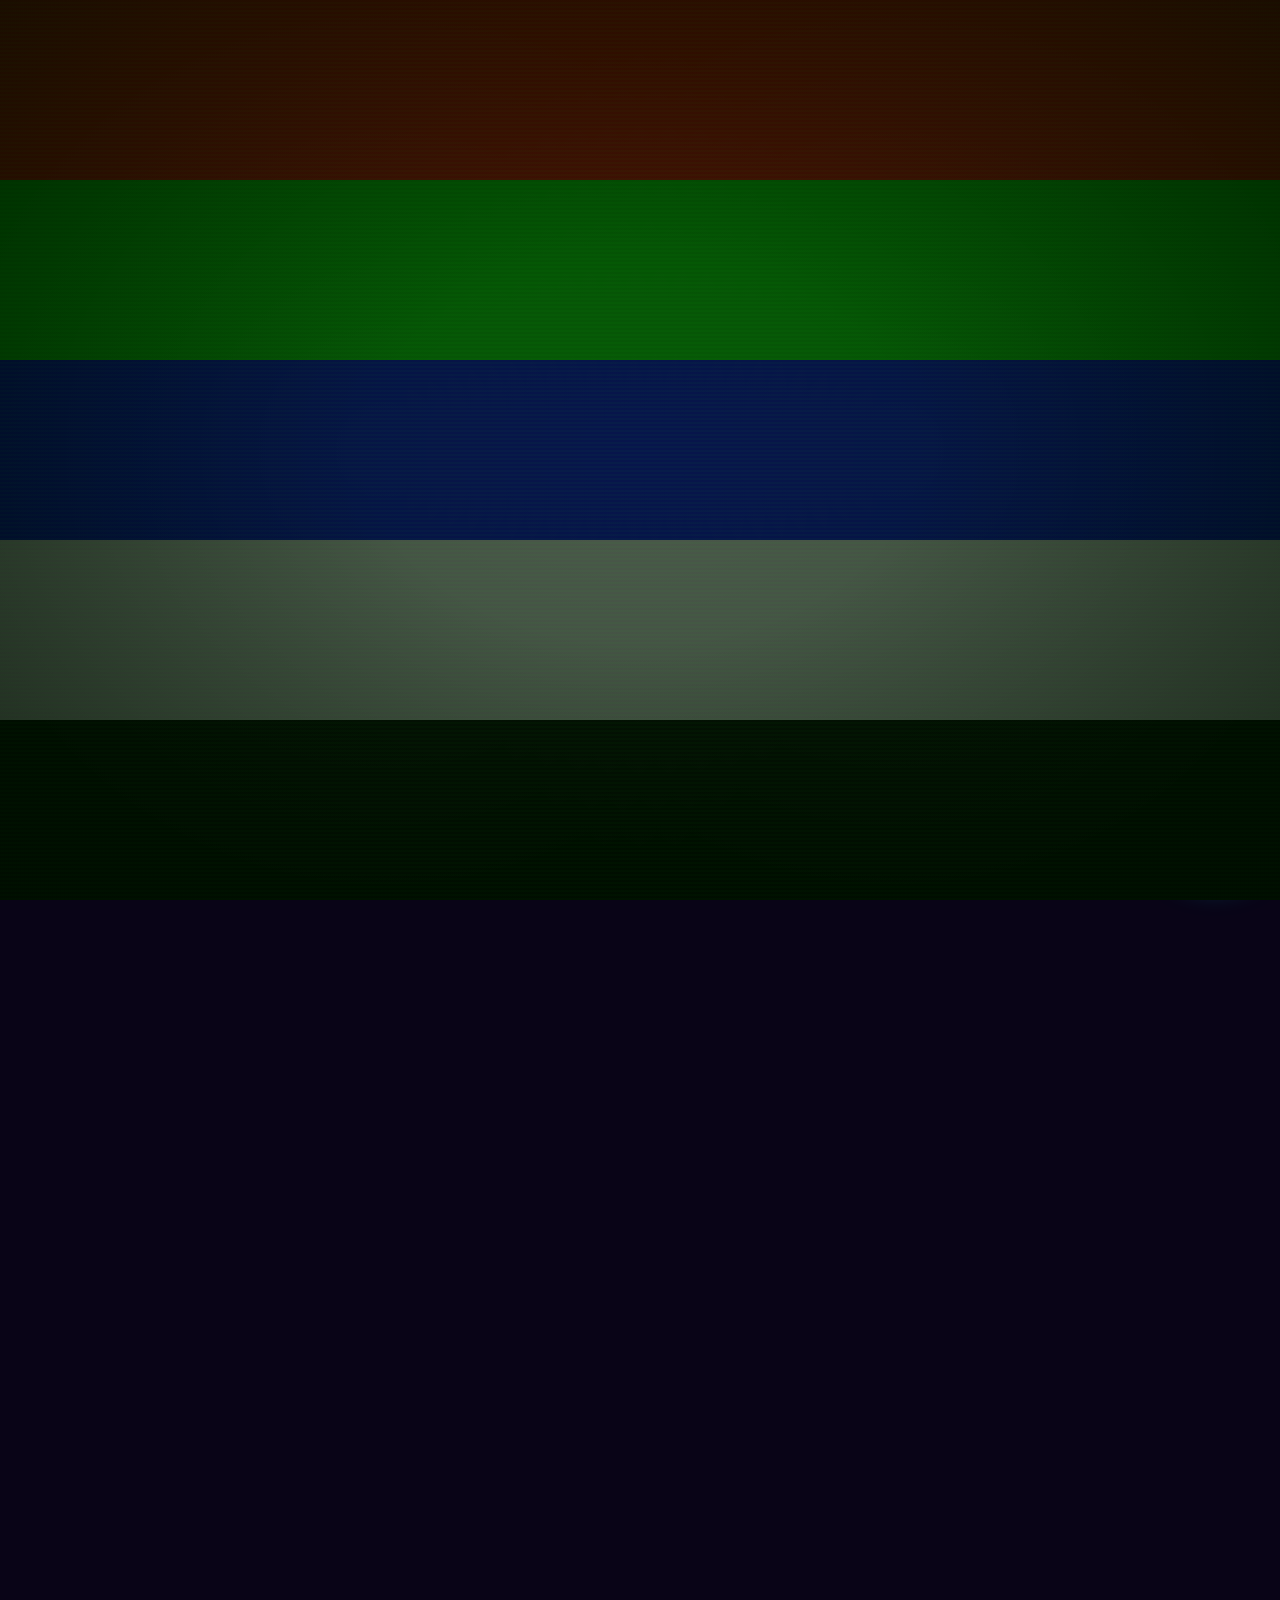
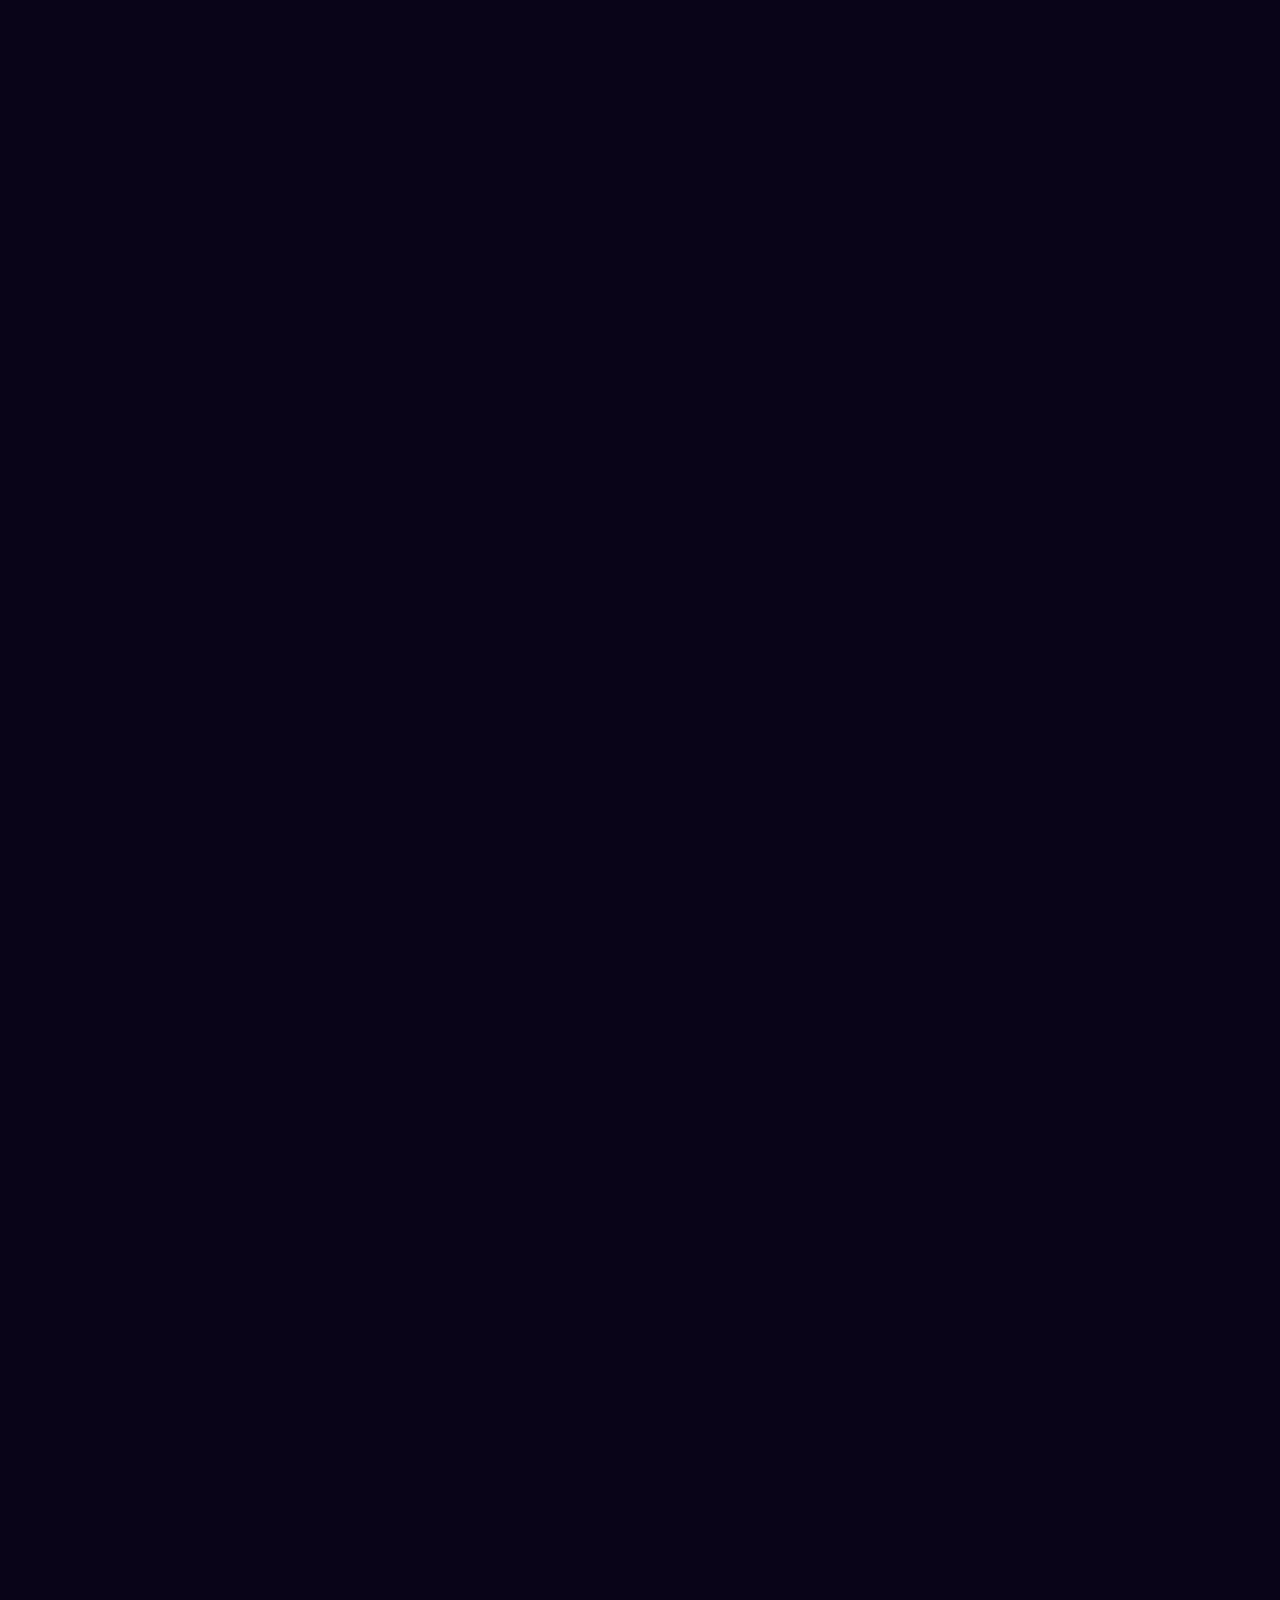
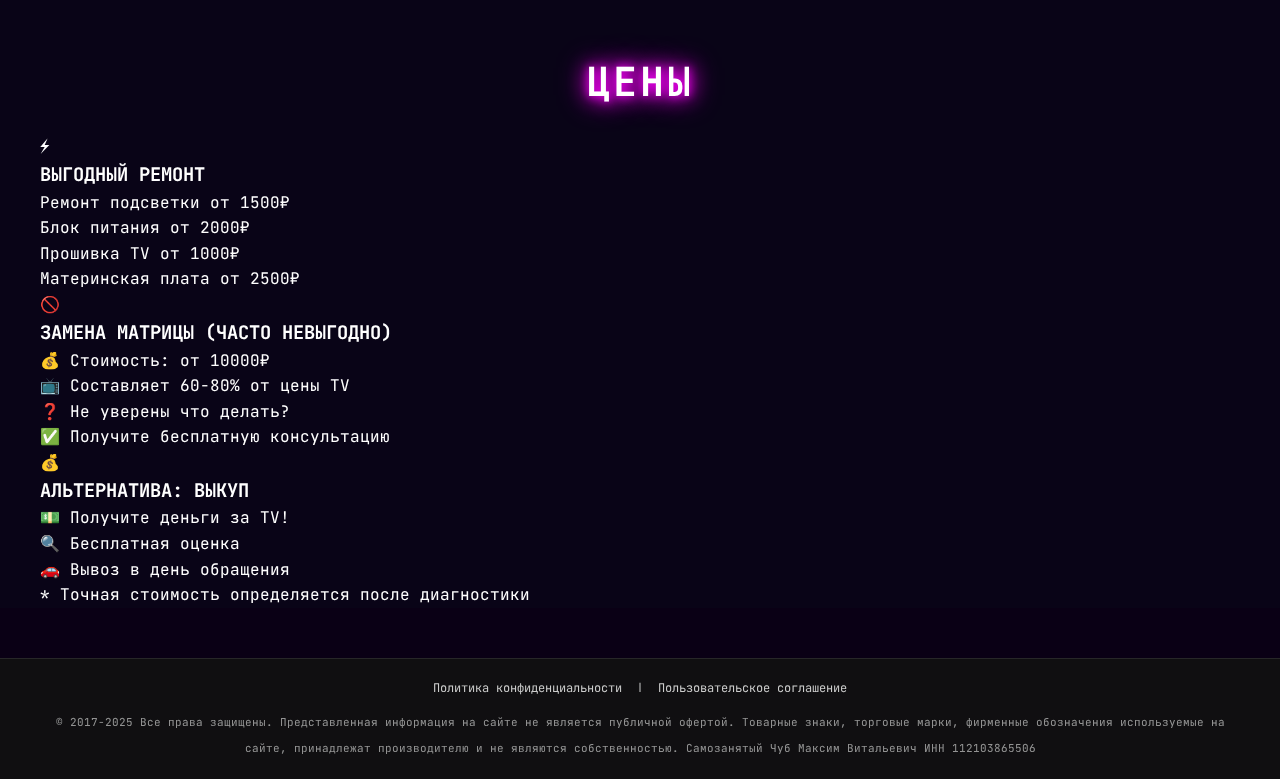
<file: index.html>
<!DOCTYPE html>
<html lang="ru">
<head>
    <meta charset="UTF-8">
    <meta name="viewport" content="width=device-width, initial-scale=1.0">
    <title>Ремонт телевизоров в Перми 🔧 NoonFix | Ремонт любой сложности, ремонт подсветки... | Гарантия до 1 года</title>
    <!-- Favicon -->
    <link rel="icon" type="image/x-icon" href="images/kitmultiFAV.jpg">
    <link rel="shortcut icon" href="images/kitmultiFAV.jpg" type="image/x-icon">
    <link rel="apple-touch-icon" href="images/kitmultiFAV.jpg">

      <!-- Open Graph для соцсетей -->
    <meta property="og:image" content="https://noonfix.ru/images/kitmulti.jpg">
    <meta property="og:image:width" content="1200">
    <meta property="og:image:height" content="630">
    <meta property="og:title" content="NoonFix - Ремонт телевизоров в Перми">
    <meta property="og:description" content="⚡ Срочный ремонт телевизоров. Бесплатная диагностика, выезд мастера за 30 минут. Гарантия до 1 года.">
    <meta property="og:url" content="https://noonfix.ru">
    <meta property="og:type" content="website">

    <!-- Twitter Card -->
    <meta name="twitter:card" content="summary_large_image">
    <meta name="twitter:image" content="https://noonfix.ru/images/kitmulti.jpg">
    <meta name="twitter:title" content="NoonFix - Ремонт телевизоров в Перми">
    <meta name="twitter:description" content="⚡ Срочный ремонт телевизоров. Бесплатная диагностика, выезд мастера за 30 минут.">

        <!-- Яндекс.Cтандарты для favicon в поиске -->
<meta name="yandex-tableau-widget" content="logo=images/kitmultiFAV1.png, color=#000000">
<link rel="icon" type="image/png" href="images/kitmultiFAV1.png" sizes="32x32">
<link rel="icon" type="image/png" href="images/kitmultiFAV1.png" sizes="16x16">

<!-- Дублируем для надежности -->
<link rel="apple-touch-icon" sizes="180x180" href="images/kitmultiFAV1.png">
<link rel="icon" type="image/png" sizes="32x32" href="images/kitmultiFAV1.png">
<link rel="icon" type="image/png" sizes="16x16" href="images/kitmultiFAV1.png">

<!-- Дополнительные рекомендации для Яндекса -->
<meta name="msapplication-TileImage" content="images/kitmultiFAV1.png">
    
<script type="text/javascript">
        (function(window,document,n,project_ids){
            window.GudokData=n;
            if(typeof project_ids !== "object"){project_ids = [project_ids]};
            window[n] = {};
            window[n]["projects"]=project_ids;
            config_load(project_ids.join(','));
            function config_load(cId){
                var a=document.getElementsByTagName("script")[0],
                s=document.createElement("script"),
                i=function(){a.parentNode.insertBefore(s,a)},
                cMrs='';
                s.async=true;
                if(document.location.search&&document.location.search.indexOf('?gudok_check=')===0)cMrs+=document.location.search.replace('?','&');
                s.src="//mod.gudok.tel/script.js?sid="+cId+cMrs;
                if(window.opera == "[object Opera]"){
                    document.addEventListener("DOMContentLoaded", i, false)
                }else{
                    i()
                }
            }
        })(window, document, "gd", "rfwa97ia63");
    </script>

    <!-- Data Layer для eCommerce -->
    <script>
        window.dataLayer = window.dataLayer || [];
    </script>
    
    <meta name="description" content="⚡ Срочный ремонт телевизоров в Перми. Ремонт подсветки, блока питания. Бесплатная диагностика, выезд мастера за 30 минут. Гарантия до 1 года. Работаем с 2017 года.">
    <meta name="keywords" content="ремонт телевизоров пермь, ремонт подсветки телевизора телевизора пермь, ремонт подсветки tv, мастер по телевизорам пермь, недорогой ремонт телевизоров, срочный ремонт tv, ремонт телевизоров на дому, сервисный центр телевизоров">

    <!-- Канонический URL -->
    <link rel="canonical" href="https://noonfix.ru">

    <!-- Подключение стилей -->
    <link rel="stylesheet" href="styles.css">
    <link rel="sitemap" type="application/xml" href="/sitemap.xml">

   <script>
        window.dataLayer = window.dataLayer || [];
    </script> 

<!-- Schema.org markup for SEO -->
<script type="application/ld+json">
{
  "@context": "https://schema.org",
  "@graph": [
    {
      "@type": "LocalBusiness",
      "@id": "https://noonfix.ru/#organization",
      "name": "TV-FIX - Ремонт телевизоров в Перми",
      "description": "Срочный ремонт телевизоров с гарантией до 1 года. Ремонт подсветки, блока питания. Бесплатная диагностика и выезд мастера за 30 минут в Перми.",
      "url": "https://noonfix.ru",
      "telephone": "+79194732090",
      "email": "nikitag931@gmail.com",
      "address": {
        "@type": "PostalAddress",
        "streetAddress": "ул. Кронштадская, 29",
        "addressLocality": "Пермь",
        "addressRegion": "Пермский край",
        "postalCode": "614000",
        "addressCountry": "RU"
      },
      "geo": {
        "@type": "GeoCoordinates",
        "latitude": "58.010374",
        "longitude": "56.229434"
      },
      "openingHours": [
        "Mo-Su 08:00-22:00"
      ],
      "openingHoursSpecification": [
        {
          "@type": "OpeningHoursSpecification",
          "dayOfWeek": [
            "Monday",
            "Tuesday",
            "Wednesday",
            "Thursday",
            "Friday",
            "Saturday",
            "Sunday"
          ],
          "opens": "08:00",
          "closes": "22:00"
        }
      ],
      "areaServed": {
        "@type": "GeoCircle",
        "geoMidpoint": {
          "@type": "GeoCoordinates",
          "latitude": "58.010374",
          "longitude": "56.229434"
        },
        "geoRadius": "30000"
      },
      "serviceType": [
        "Ремонт телевизоров",
        "Замена матрицы",
        "Ремонт подсветки", 
        "Ремонт блока питания",
        "Прошивка телевизоров",
        "Ремонт материнских плат",
        "Выкуп неисправных телевизоров"
      ],
      "brand": {
        "@type": "Brand",
        "name": "NoonFix"
      },
      "priceRange": "₽₽",
      "paymentAccepted": "Наличные, Безналичный расчет",
      "currenciesAccepted": "RUB",
      "founder": {
        "@type": "Person",
        "name": "Мастер NoonFix"
      },
      "foundingDate": "2017",
      "numberOfEmployees": "1",
      "knowsLanguage": "Russian",
      "image": [
        "https://noonfix.ru/images/logo.jpg",
        "https://noonfix.ru/images/service.jpg"
      ],
      "logo": "https://noonfix.ru/images/logo.jpg",
      "sameAs": [
        "https://t.me/NoonFix",
        "https://wa.me/+79194732090"
      ]
    },
    {
      "@type": "Service",
      "name": "Ремонт подсветки телевизора",
      "description": "Профессиональный ремонт подсветки телевизора в Перми. Работаем с телевизорами Samsung, LG, Sony, Philips и другими брендами.",
      "provider": {
        "@type": "LocalBusiness",
        "@id": "https://noonfix.ru/#organization"
      },
      "areaServed": "Пермь",
      "serviceType": "Ремонт телевизоров",
      "offers": {
        "@type": "Offer",
        "price": "10000",
        "priceCurrency": "RUB",
        "description": "Стоимость замены подсветки от 3000 рублей"
      }
    },
    {
      "@type": "Service",
      "name": "Ремонт подсветки телевизора",
      "description": "Ремонт и замена светодиодной подсветки телевизора. Устраняем мерцание, темный экран, неравномерную засветку.",
      "provider": {
        "@type": "LocalBusiness", 
        "@id": "https://noonfix.ru/#organization"
      },
      "areaServed": "Пермь",
      "serviceType": "Ремонт телевизоров",
      "offers": {
        "@type": "Offer",
        "price": "1500",
        "priceCurrency": "RUB", 
        "description": "Ремонт подсветки от 1500 рублей"
      }
    },
    {
      "@type": "Service",
      "name": "Ремонт блока питания телевизора",
      "description": "Ремонт и замена блоков питания телевизоров. Выезд мастера в день обращения.",
      "provider": {
        "@type": "LocalBusiness",
        "@id": "https://noonfix.ru/#organization"
      },
      "areaServed": "Пермь", 
      "serviceType": "Ремонт телевизоров",
      "offers": {
        "@type": "Offer",
        "price": "2000",
        "priceCurrency": "RUB",
        "description": "Ремонт блока питания от 2000 рублей"
      }
    },
    {
      "@type": "WebSite",
      "name": "NoonFix - Ремонт телевизоров в Перми",
      "url": "https://noonfix.ru",
      "description": "Срочный ремонт телевизоров в Перми с гарантией до 1 года. Бесплатная диагностика, выезд мастера за 30 минут.",
      "publisher": {
        "@type": "LocalBusiness",
        "@id": "https://noonfix.ru/#organization"
      },
      "inLanguage": "ru-RU"
    },
    {
      "@type": "BreadcrumbList",
      "itemListElement": [
        {
          "@type": "ListItem",
          "position": 1,
          "name": "Главная",
          "item": "https://noonfix.ru"
        },
        {
          "@type": "ListItem", 
          "position": 2,
          "name": "Ремонт телевизоров в Перми",
          "item": "https://noonfix.ru#services"
        }
      ]
    }
  ]
}
</script>

</head>
<body>
    <div id="tvLoader" class="tv-loader">
         <div id="testScreen" class="test-pattern">
        <div class="color-bars">
            <div class="color-bar red"></div>
            <div class="color-bar green"></div>
            <div class="color-bar blue"></div>
            <div class="color-bar white"></div>
            <div class="color-bar black"></div>
        </div>
        <div class="test-pattern-overlay"></div>
    </div>
    <div class="crt-screen">
        <div class="scan-lines"></div>
        <div class="screen-content">
            <div id="loaderContent" class="terminal-text"></div>
        </div>
        <div class="crt-overlay"></div>
    </div>
</div>

    <!-- Canvas для фона города -->
    <canvas id="matrixRain" class="matrix-rain"></canvas>
    <canvas id="cityBackground" class="city-background"></canvas>

    <div class="content-wrapper"></div>

    <!-- Заголовок h1 для SEO -->
    <h1 class="seo-title">Ремонт телевизоров в Перми - NoonFix: ремонт платы, ремонт подсветки, блока питания, прошивка телевизоров. Срочный выезд мастера.</h1>

    <!-- Шапка с логотипом -->
    <header class="header">
       <div class="logo-container">
    <div class="logo-glitch" id="mainLogo">
        <!-- VHS полосы -->
        <div class="vhs-top">
            <div class="scan-line"></div>
        </div>
        
        <!-- Основной текст лого -->
        <div class="logo-content">
            <span class="logo-text-glitch" data-text="NOON">NOON</span>
            <span class="neon-divider pulse">⟐</span>
            <span class="logo-text-glitch" data-text="FIX">FIX</span>            
        </div>
        
        <!-- Нижняя полоса с эффектом помех -->
        <div class="vhs-bottom">
            <div class="static-noise"></div>
        </div>
        
        <!-- Дополнительные эффекты -->
        <div class="glitch-overlay"></div>
    </div>
    
    <!-- Девиз под лого -->
    <div class="logo-tagline"></div>
</div>

        <!-- Навигация -->
        <nav class="nav">
            <a href="#services" class="nav-link">Услуги</a>
            <a href="#prices" class="nav-link">Цены</a>
            <a href="#about" class="nav-link">О нас</a>
            <a href="#contacts" class="nav-link">Контакты</a>
        </nav>

        <!-- Телефон -->
        <div class="header-actions">
    <div class="action-item phone-item">
        <a href="tel:+79194732090" class="phone-link">
            <span class="phone-icon">📞</span>
            +7 (919) 473-20-90
        </a>
    </div>
    
    <div class="action-item callback-item">
        <button class="callback-btn">Вызвать мастера</button>
    </div>
    
    <div class="action-item work-item">
        <div class="work-hours">
            <span class="work-icon">🕒</span>
            <span class="work-text">10:00 - 21:00</span>
        </div>
    </div>
</div>
    </header>

    <!-- Основной контент -->
    <main>

     <!-- Секция Этапы работ -->
<section class="work-stages" id="stages">
    <div class="container">
        <h2 class="section-title neon-text">ЭТАПЫ РАБОТ</h2>
        
        <div class="stages-container">
            <!-- Прогресс-бар -->
            <div class="progress-container">
                <div class="progress-bar">
                    <div class="progress-fill"></div>
                    <div class="progress-glow"></div>
                </div>
            </div>

            <!-- Этапы -->
            <div class="stages-track">
                <div class="stage active" data-stage="1">
                    <div class="stage-icon">📞</div>
                    <div class="stage-title">Оформление заявки</div>
                </div>
                <div class="stage" data-stage="2">
                    <div class="stage-icon">🚗</div>
                    <div class="stage-title">Выезд специалиста</div>
                </div>
                <div class="stage" data-stage="3">
                    <div class="stage-icon">🔍</div>
                    <div class="stage-title">Диагностика</div>
                </div>
                <div class="stage" data-stage="4">
                    <div class="stage-icon">🔧</div>
                    <div class="stage-title">Ремонт</div>
                </div>
                <div class="stage" data-stage="5">
                    <div class="stage-icon">📦</div>
                    <div class="stage-title">Доставка ТВ</div>
                </div>
            </div>

            <!-- Описание текущего этапа -->
            <div class="stage-description">
                <div class="description-text">Удобным для Вас способом</div>
            </div>
        </div>
    </div>
</section>   

        
        <!-- Секция Наши услуги -->
<section class="services" id="services">
    <div class="container">
        <h2 class="section-title neon-text">Починим Любую Неисправность</h2>

        
        <div class="services-grid">
            <!-- Карточка 1 - Замена матрицы -->
            <div class="service-card">
                <div class="service-icon">🧩</div>
                <h3 class="service-title">КОМПОНЕНТНЫЙ РЕМОНТ</h3>
                <ul class="service-features">
                    <li>Ремонт блока питания</li>
                    <li>Ремонт Main платы</li>
                    <li>И всего остального</li>
                </ul>
                <div class="service-meta">
                    <div class="service-time">[1-2 ЧАСА]</div>
                    <div class="difficulty">
                        <span>СЛОЖНОСТЬ:</span>
                        <div class="difficulty-bar">
                            <div class="difficulty-fill" style="width: 80%"></div>
                        </div>
                    </div>
                </div>
            </div>
            
            
            <!-- Карточка 2 - Ремонт подсветки -->
            <div class="service-card">
                <div class="service-icon">💡</div>
                <h3 class="service-title">РЕМОНТ ПОДСВЕТКИ</h3>
                <ul class="service-features">
                    <li>Нет изображения, Звук есть</li>
                    <li>Темный экран при запуске</li>
                    <li>Мерцание подсветки</li>
                </ul>
                <div class="service-meta">
                    <div class="service-time">[3-4 ЧАСА]</div>
                    <div class="difficulty">
                        <span>СЛОЖНОСТЬ:</span>
                        <div class="difficulty-bar">
                            <div class="difficulty-fill" style="width: 60%"></div>
                        </div>
                    </div>
                </div>
            </div>
            
            <!-- Карточка 3 - Блок питания -->
            <div class="service-card">
                <div class="service-icon">⚡</div>
                <h3 class="service-title">БЛОК ПИТАНИЯ</h3>
                <ul class="service-features">
                    <li>Не включается</li>
                    <li>Самопроизвольное выключение</li>
                    <li>Мигает индикатор</li>
                </ul>
                <div class="service-meta">
                    <div class="service-time">[1 ЧАС]</div>
                    <div class="difficulty">
                        <span>СЛОЖНОСТЬ:</span>
                        <div class="difficulty-bar">
                            <div class="difficulty-fill" style="width: 70%"></div>
                        </div>
                    </div>
                </div>
            </div>
            
            <!-- Карточка 4 - Прошивка и настройка -->
            <div class="service-card">
                <div class="service-icon">🔧</div>
                <h3 class="service-title">ВОССТАНОВЛЕНИЕ И НАСТРОЙКА</h3>
                <ul class="service-features">
                    <li>Зависание на логотипе</li>
                    <li>Циклическая/долгая загрузка</li>
                    <li>Медленная работа,торможение</li>
                </ul>
                <div class="service-meta">
                    <div class="service-time">[30 МИН]</div>
                    <div class="difficulty">
                        <span>СЛОЖНОСТЬ:</span>
                        <div class="difficulty-bar">
                            <div class="difficulty-fill" style="width: 40%"></div>
                        </div>
                    </div>
                </div>
            </div>
            
            <!-- Карточка 5 - Ремонт материнских плат (замена звука) -->
            <div class="service-card">
                <div class="service-icon">🔌</div>
                <h3 class="service-title">МАТЕРИНСКИЕ ПЛАТЫ</h3>
                <ul class="service-features">
                    <li>Замена SMD компонентов</li>
                    <li>Ремонт цепей питания</li>
                    <li>Восстановление контактов</li>
                </ul>
                <div class="service-meta">
                    <div class="service-time">[2-3 ЧАСА]</div>
                    <div class="difficulty">
                        <span>СЛОЖНОСТЬ:</span>
                        <div class="difficulty-bar">
                            <div class="difficulty-fill" style="width: 90%"></div>
                        </div>
                    </div>
                </div>
            </div>

     <!-- Карточка 6 - Замена сигнальных -->
<div class="service-card">
    <div class="service-icon">♻️</div>
    <h3 class="service-title">НЕТ СИГНАЛА</h3>
    <ul class="service-features">
        <li>Замена тв тюнера</li>
        <li>Ремонт антенного входа</li>
        <li>Восстановление питания 5v</li>
    </ul>
    <div class="service-meta">
        <div class="service-time">[4 ЧАСА]</div>
        <div class="difficulty">
            <span>СЛОЖНОСТЬ:</span>
            <div class="difficulty-bar">
                <div class="difficulty-fill" style="width: 90%"></div>
            </div>
        </div>
    </div>
</div>

    <!-- Карточка 7 - Нет звука -->
            <div class="service-card">
                <div class="service-icon">🔇</div>
                <h3 class="service-title">НЕТ ЗВУКА</h3>
                <ul class="service-features">
                    <li>Замена усилителя звука</li>
                    <li>Ремонт динамиков</li>
                    <li>Компонентный ремонт Main платы</li>
                </ul>
                <div class="service-meta">
                    <div class="service-time">[3-4 ЧАСА]</div>
                    <div class="difficulty">
                        <span>СЛОЖНОСТЬ:</span>
                        <div class="difficulty-bar">
                            <div class="difficulty-fill" style="width: 60%"></div>
                        </div>
                    </div>
                </div>
            </div>

<!-- Карточка 8 - Замена матрицы -->
            <div class="service-card">
                <div class="service-icon">🖥️</div>
                <h3 class="service-title">РЕМОНТ МАТРИЦЫ</h3>
                <ul class="service-features">
                    <li>Восстановление шлейфа матрицы</li>
                    <li>Ремонт платы T-CON</li>
                    <li>Устранение коротких замыканий</li>
                </ul>
                <div class="service-meta">
                    <div class="service-time">[1-2 ЧАСА]</div>
                    <div class="difficulty">
                        <span>СЛОЖНОСТЬ:</span>
                        <div class="difficulty-bar">
                            <div class="difficulty-fill" style="width: 80%"></div>
                        </div>
                    </div>
                </div>
            </div>
            
<!-- Карточка 9 - ЗВОНИТЕ -->
            <div class="service-card">
                <div class="service-icon">🆘</div>
                <h3 class="service-title">ДРУГАЯ ПРОБЛЕМА?</h3>
                <ul class="service-features">
                    <li>Позвоните нам</li>
                    <li>Мы поможем Вам</li>
                    <li>В любом вопросе</li>
                </ul>
                <div class="service-meta">
                    <div class="service-time">[КОНСУЛЬТАЦИЯ]</div>
                    <div class="difficulty">
                        <span>БЕСЛПАТНО</span>
                        <div class="difficulty-bar">
                            <div class="difficulty-fill" style="width: 100%"></div>
                        </div>
                    </div>
                </div>
            </div>            

 </div>
    </div>
</section>

<!-- Секция Почему я -->
<section class="why-me" id="about">
    <div class="container">
        <!-- Главный баннер -->
        <div class="game-banner">
            <div class="banner-title">
    <div class="mask-gif-container">
        <img src="masks.gif" alt="Hotline Miami Masks" class="mask-gif">
        <div class="neon-frame"></div>
        <div class="gif-glow"></div>
    </div>
    <span class="banner-text">ПОЧЕМУ МЫ?</span>
</div>
            <div class="menu-option">
                <span class="selector">►</span>
                <span class="option-text">ПРОДОЛЖИТЬ</span>
            </div>
        </div>

        <!-- Список преимуществ -->
        <div class="advantages-grid">

               <div class="advantage-item">
                <span class="item-number">[1]</span>
                <span class="item-icon">🎯</span>
                <span class="item-text">КАЧЕСТВО ОТ ПЕРВОГО ЛИЦА<br>
                    <span class="item-description">Мастер Сам принимает заявку → сам диагностирует → сам ремонтирет → сам даёт гарантию</span>
                </span>
            </div>
            <div class="advantage-item">
                <span class="item-number">[2]</span>
                <span class="item-icon">➡️</span>
                <span class="item-text">ПРЯМАЯ СВЯЗЬ С МАСТЕРОМ<br>
                    <span class="item-description">Обсуждаем проблему напрямую. Никаких "я передам ваш вопрос"</span>
                </span>
            </div>
            <div class="advantage-item">
                <span class="item-number">[3]</span>
                <span class="item-icon">🔥</span>
                <span class="item-text">7+ ЛЕТ РЕМОНТИРУЕМ ТВ</span>
            </div>
            
            <div class="advantage-item">
                <span class="item-number">[4]</span>
                <span class="item-icon">⚡</span>
                <span class="item-text">2000+ ВЫПОЛНЕННЫХ ЗАКАЗОВ</span>
            </div>
            
            <div class="advantage-item">
                <span class="item-number">[5]</span>
                <span class="item-icon">💀</span>
                <span class="item-text">98% УСПЕШНЫХ РЕМОНТОВ</span>
            </div>
            
            <div class="advantage-item">
                <span class="item-number">[6]</span>
                <span class="item-icon">🛡️</span>
                <span class="item-text">ДО 1 ГОДА ГАРАНТИИ</span>
            </div>
            
            <div class="advantage-item">
                <span class="item-number">[7]</span>
                <span class="item-icon">🚗</span>
                <span class="item-text">60 МИНУТ - ВЫЕЗД МАСТЕРА</span>
            </div>
            
            <div class="advantage-item">
                <span class="item-number">[8]</span>
                <span class="item-icon">💰</span>
                <span class="item-text">0₽ - ДИАГНОСТИКА</span>
            </div>
        </div>
    </div>
</section>

<!-- ОТДЕЛЬНАЯ секция для кнопок -->
<section class="contacts-section">
    <div class="container">
        <div class="contacts-panel">
            <a href="tel:+79194732090" class="contact-button phone-button">
                <span class="contact-icon">📞</span>
                <span class="contact-label">Позвонить</span>
            </a>
            <a href="https://t.me/NoonFix" class="contact-button telegram-button">
                <span class="contact-icon">✈️</span>
                <span class="contact-label">Telegram</span>
            </a>
            <a href="https://wa.me/+79194732090" class="contact-button whatsapp-button">
                <span class="contact-icon">📱</span>
                <span class="contact-label">Whatsapp</span>
            </a>
        </div>
        <div class="master-call-container">
    <button class="master-call-button">
        <div class="master-call-content">
            <span class="master-call-text">ВЫЗВАТЬ МАСТЕРА</span>
            <span class="master-call-subtext">
                <span class="play-icon">▶</span>
                БЕСПЛАТНЫЙ ВЫЕЗД
            </span>
        </div>
    </button>
</div>
    </div>
</section>

<!-- Секция Цены -->
<section class="pricing" id="prices">
    <div class="container">
        <h2 class="section-title neon-text">ЦЕНЫ</h2>
        
        <!-- Контейнер для трех блоков в строку -->
        <div class="pricing-blocks-container">
            <!-- Блок 1: Выгодный ремонт -->
            <div class="price-block profitable-repair">
                <div class="block-header">
                    <div class="block-icon">⚡</div>
                    <h3 class="block-title">ВЫГОДНЫЙ РЕМОНТ</h3>
                </div>
                <div class="price-list">
                    <div class="price-item">
                        <span class="service-name">Ремонт подсветки</span>
                        <span class="price">от 1500₽</span>
                    </div>
                    <div class="price-item">
                        <span class="service-name">Блок питания</span>
                        <span class="price">от 2000₽</span>
                    </div>
                    <div class="price-item">
                        <span class="service-name">Прошивка TV</span>
                        <span class="price">от 1000₽</span>
                    </div>
                    <div class="price-item">
                        <span class="service-name">Материнская плата</span>
                        <span class="price">от 2500₽</span>
                    </div>
                </div>
            </div>

            <!-- Блок 2: Замена матрицы (невыгодно) -->
            <div class="price-block not-profitable">
                <div class="block-header">
                    <div class="block-icon">🚫</div>
                    <h3 class="block-title">ЗАМЕНА МАТРИЦЫ <span class="warning-text">(ЧАСТО НЕВЫГОДНО)</span></h3>
                </div>
                <div class="price-warning">
                    <div class="warning-item">
                        <span class="warning-icon">💰</span>
                        <span class="warning-text">Стоимость: от 10000₽</span>
                    </div>
                    <div class="warning-item">
                        <span class="warning-icon">📺</span>
                        <span class="warning-text">Составляет 60-80% от цены TV</span>
                    </div>
                    <div class="warning-item">
                        <span class="warning-icon">❓</span>
                        <span class="warning-text">Не уверены что делать?</span>
                    </div>
                    <div class="warning-item">
                        <span class="warning-icon">✅</span>
                        <span class="warning-text">Получите бесплатную консультацию</span>
                    </div>
                </div>
            </div>

            <!-- Блок 3: Выкуп -->
            <div class="price-block buyout-alternative">
                <div class="block-header">
                    <div class="block-icon">💰</div>
                    <h3 class="block-title">АЛЬТЕРНАТИВА: ВЫКУП</h3>
                </div>
                <div class="buyout-benefits">
                    <div class="benefit-item">
                        <span class="benefit-icon">💵</span>
                        <span class="benefit-text">Получите деньги за TV!</span>
                    </div>
                    <div class="benefit-item">
                        <span class="benefit-icon">🔍</span>
                        <span class="benefit-text">Бесплатная оценка</span>
                    </div>
                    <div class="benefit-item">
                        <span class="benefit-icon">🚗</span>
                        <span class="benefit-text">Вывоз в день обращения</span>
                    </div>
                </div>
            </div>
        </div>

        <div class="pricing-note">
            * Точная стоимость определяется после диагностики
        </div>
    </div>
</section>

        <!-- Здесь будут остальные секции -->
    </main>

    <!-- Подвал -->
    <footer class="footer">
        <div class="container">
            <div class="footer-content">
                <div class="footer-links">
                    <a href="/privacy-policy.html" class="footer-link">Политика конфиденциальности</a>
                    <span class="footer-separator">|</span>
                    <a href="/personal-data.html" class="footer-link">Пользовательское соглашение</a>
                </div>
                <div class="footer-copyright">
                    <span class="copyright-text">© 2017-2025 Все права защищены. Представленная информация на сайте не является публичной офертой. Товарные знаки, торговые марки, фирменные обозначения используемые на сайте, принадлежат производителю и не являются собственностью.
Самозанятый Чуб Максим Витальевич ИНН 112103865506</span>
                </div>
            </div>
        </div>
    </footer>

<div class="floating-contact" id="floatingContact">
        <div class="contact-button-main">
            <span class="contact-icon-main">📞</span>
            <span class="contact-pulse"></span>
        </div>
        
        <!-- Всплывающее меню -->
        <div class="contact-menu">
            <a href="tel:+79194732090" class="contact-menu-item phone-item">
                <span class="menu-icon">📞</span>
                <span class="menu-text">Позвонить</span>
            </a>
            <a href="https://t.me/NoonFix" class="contact-menu-item telegram-item">
                <span class="menu-icon">✈️</span>
                <span class="menu-text">Telegram</span>
            </a>
            <a href="https://wa.me/+79194732090" class="contact-menu-item whatsapp-item">
                <span class="menu-icon">📱</span>
                <span class="menu-text">WhatsApp</span>
            </a>
        </div>
    </div>

<!-- Модальное окно вызова мастера -->
<div id="masterModal" class="modal">
    <div class="modal-overlay"></div>
    <div class="modal-content">
        <!-- Заголовок с кнопкой закрытия -->
        <div class="modal-header">
            <h3 class="modal-title">ВЫЗВАТЬ МАСТЕРА</h3>
            <button class="modal-close">&times;</button>
        </div>

        <!-- Форма -->
        <form id="masterForm" class="modal-form">
            <!-- Город (автоопределяется) -->
            <div class="form-group">
                <label class="form-label">🏙️ Город</label>
                <div class="city-display" id="cityDisplay">Пермь</div>
            </div>

            <!-- Имя -->
            <div class="form-group">
                <label for="userName" class="form-label">👤 Имя</label>
                <input type="text" id="userName" name="name" required 
                       placeholder="Введите ваше имя" class="form-input">
            </div>

            <!-- Телефон -->
            <div class="form-group">
                <label for="userPhone" class="form-label">📞 Телефон</label>
                <input type="tel" id="userPhone" name="phone" required
                       placeholder="+7 (999) 123-45-67" class="form-input">
            </div>

            <!-- Проблема -->
            <div class="form-group">
                <label for="userProblem" class="form-label">🔧 Проблема</label>
                <select id="userProblem" name="problem" required class="form-select">
                    <option value="">Выберите проблему</option>
                    <option value="Не включается">Не включается</option>
                    <option value="Полосы на экране">Полосы на экране</option>
                    <option value="Зависает">Зависает</option>
                    <option value="Мерцает изображение">Мерцает изображение</option>
                    <option value="Нет изображения (есть звук)">Нет изображения (есть звук)</option>
                    <option value="Нет звука (есть изображение)">Нет звука (есть изображение)</option>
                    <option value="Не работает Smart TV">Не работает Smart TV</option>
                    <option value="Сам выключается">Сам выключается</option>
                    <option value="Перегревается">Перегревается</option>
                    <option value="Другое">Другое</option>
                </select>
            </div>

            <!-- Согласие -->
            <div class="form-group agreement">
                <label class="checkbox-label">
                    <input type="checkbox" id="userAgreement" name="agreement" required class="checkbox-input">
                    <span class="checkbox-custom"></span>
                    <span class="checkbox-text">
                        Я согласен с <a href="/privacy-policy.html" target="_blank">политикой конфиденциальности</a> 
                        и <a href="/personal-data.html" target="_blank">обработкой персональных данных</a>
                    </span>
                </label>
            </div>

            <!-- Кнопка отправки -->
            <button type="submit" class="submit-btn" id="submitBtn">
                ВЫЗВАТЬ МАСТЕРА
            </button>
        </form>
    </div>
</div>

<div id="successModal" class="modal success-modal">
    <div class="modal-overlay"></div>
    <div class="modal-content">
        <div class="success-content">
            <!-- Иконка -->
            <div class="success-icon">✅</div>
            
            <!-- Заголовок -->
            <h3 class="success-title">ЗАЯВКА ПРИНЯТА!</h3>
            
            <!-- Таймер -->
            <div class="countdown-container">
                <div class="countdown-text">Мастер свяжется с вами в течение</div>
                <div class="countdown-timer" id="countdownTimer">15:00</div>
                <div class="countdown-label">минут</div>
            </div>
            
            <!-- Анимированные точки -->
            <div class="loading-dots">
                Готовим инструменты для выезда<span class="dots">.</span>
            </div>
            
            <!-- Дополнительная информация -->
            <div class="success-footer">
                <div class="success-contact">
                    Для срочного вызова: 
                    <a href="tel:+79194732090" class="contact-link">+7(919)-473-20-90</a>
                </div>
                <button class="success-close-btn">Закрыть</button>
            </div>
        </div>
    </div>
</div>

    <!-- Подключение скриптов -->
    <script src="script.js"></script>
    <script src="background.js"></script>
    <script src="matrix-rain.js"></script>
    <script src="loader.js"></script>
    <script src="yandex-metrika.js"></script>
    <script src="yandex-analytics.js"></script>
    
</body>
    

</html>
</file>
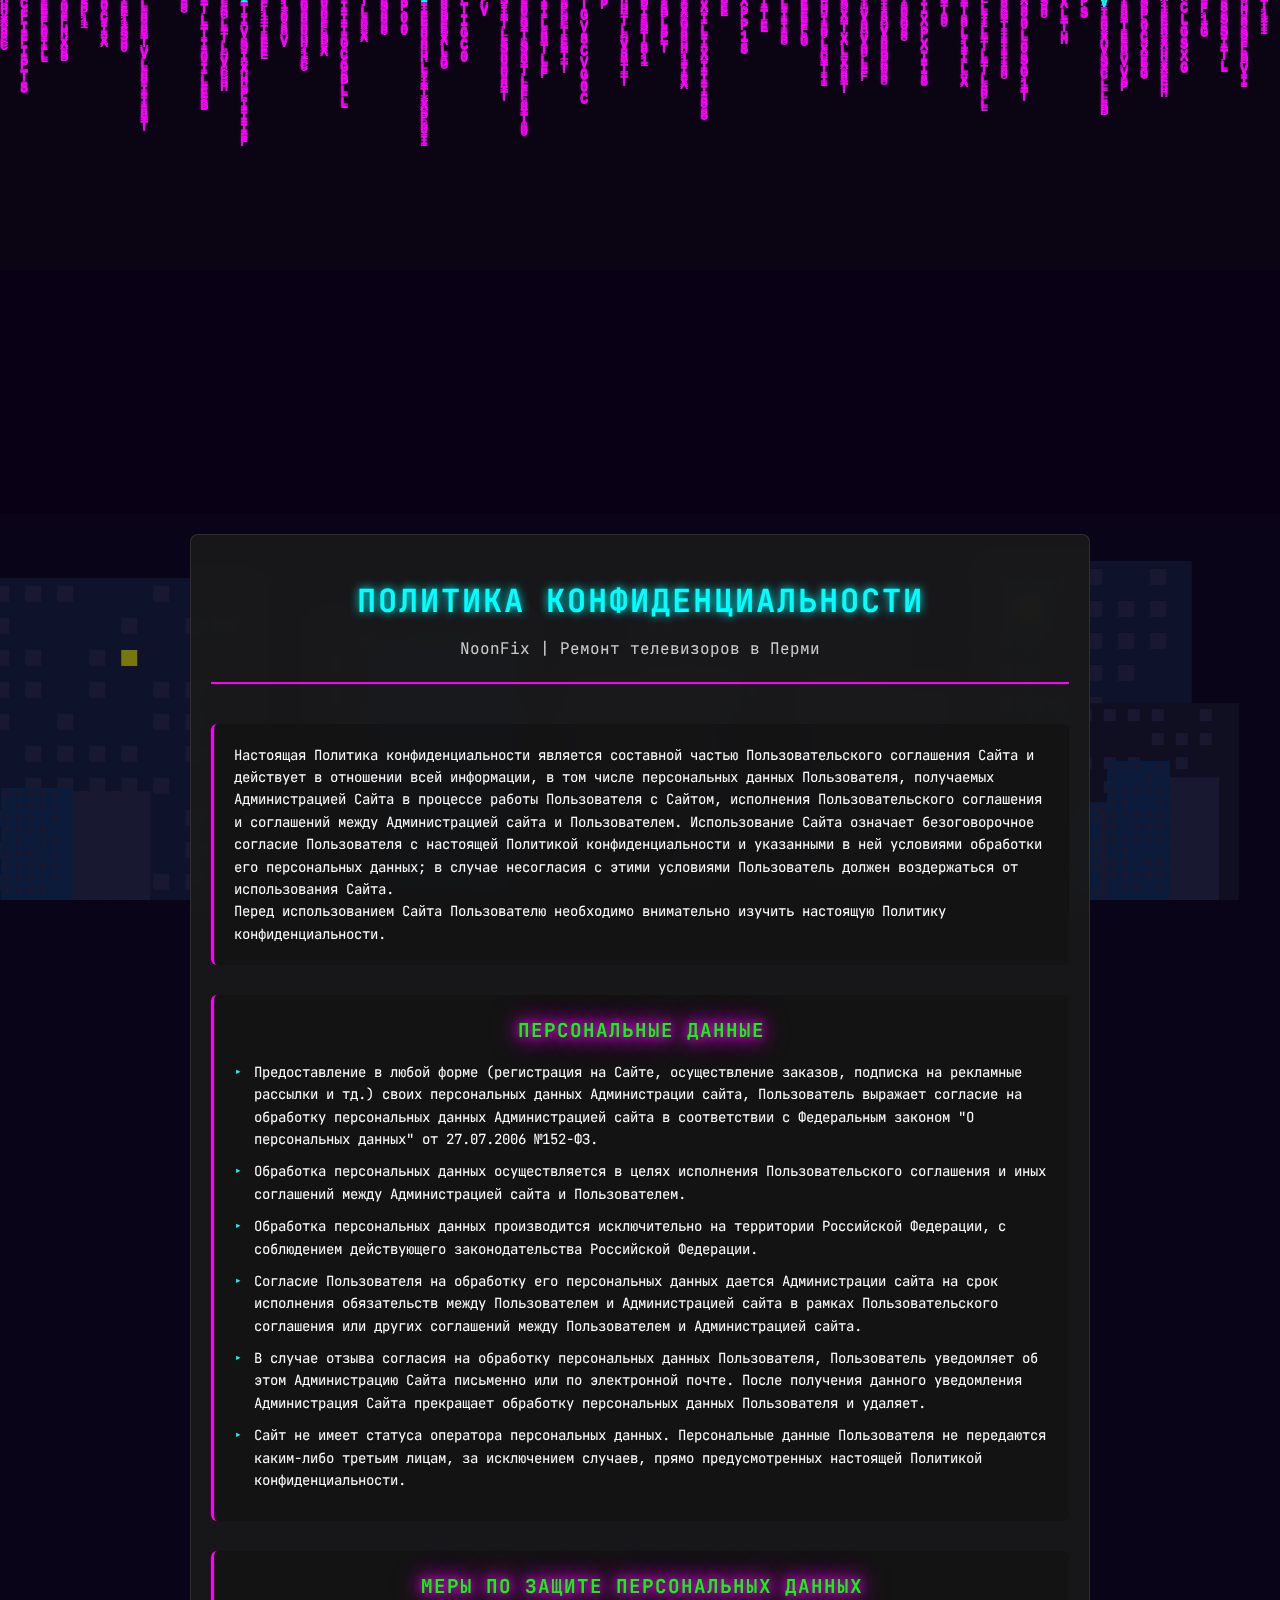
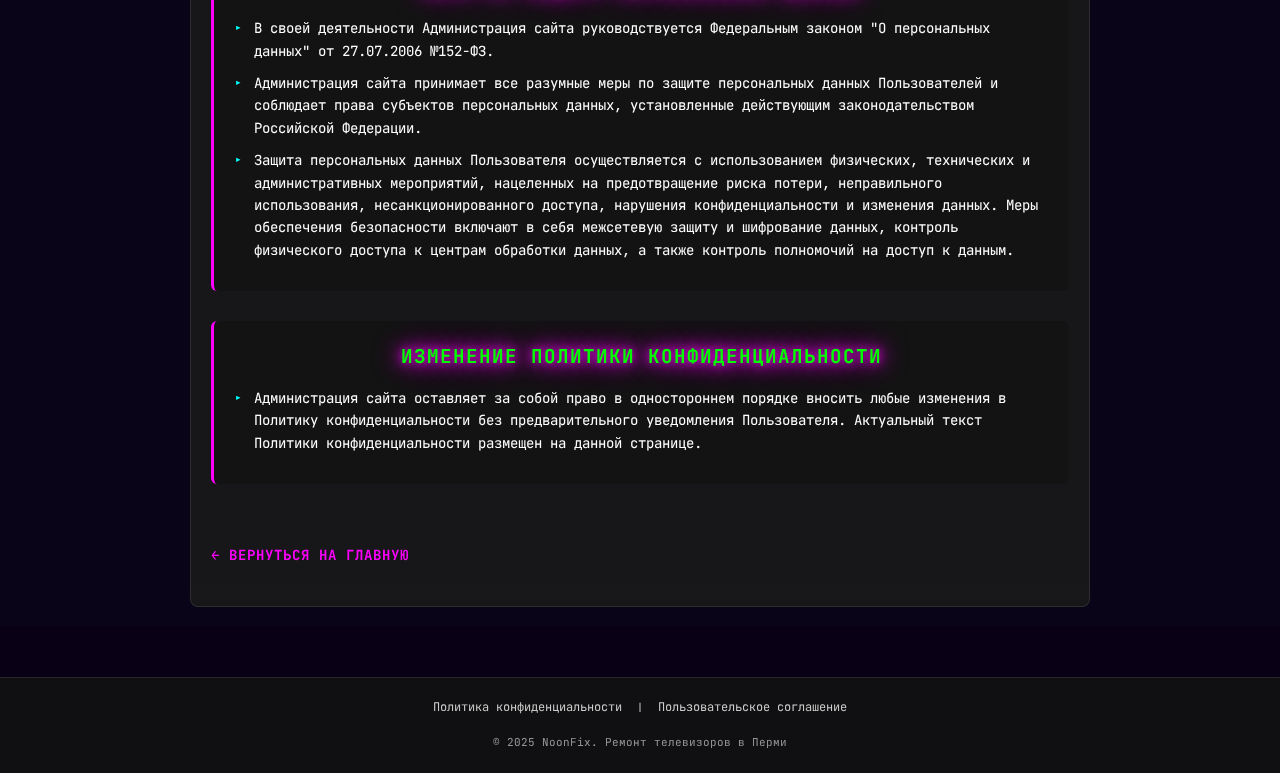
<file: privacy-policy.html>
<!DOCTYPE html>
<html lang="ru">
<head>
    <meta charset="UTF-8">
    <meta name="viewport" content="width=device-width, initial-scale=1.0">
    <title>Политика конфиденциальности | TV-FIX</title>
    <link rel="stylesheet" href="styles.css">
    <style>
        .policy-container {
            max-width: 900px;
            margin: 0 auto;
            padding: 40px 20px;
            background: rgba(26, 26, 26, 0.9);
            border: 1px solid rgba(255, 255, 255, 0.1);
            border-radius: 8px;
            backdrop-filter: blur(10px);
        }

        .policy-header {
            text-align: center;
            margin-bottom: 40px;
            padding-bottom: 20px;
            border-bottom: 2px solid var(--neon-pink);
        }

        .policy-title {
            color: var(--neon-cyan);
            font-size: 2rem;
            margin-bottom: 10px;
            text-transform: uppercase;
            letter-spacing: 2px;
            text-shadow: 0 0 10px var(--neon-cyan);
        }

        .policy-subtitle {
            color: var(--text-gray);
            font-size: 1rem;
        }

        .policy-content {
            color: var(--text-white);
            line-height: 1.6;
            font-size: 14px;
        }

        .policy-section {
            margin-bottom: 30px;
            padding: 20px;
            background: rgba(17, 17, 17, 0.6);
            border-radius: 6px;
            border-left: 3px solid var(--neon-pink);
        }

        .section-title {
            color: var(--neon-green);
            font-size: 1.2rem;
            margin-bottom: 15px;
            text-transform: uppercase;
            letter-spacing: 1px;
        }

        .policy-list {
            list-style: none;
            padding-left: 0;
        }

        .policy-list li {
            margin-bottom: 10px;
            padding-left: 20px;
            position: relative;
        }

        .policy-list li::before {
            content: '▸';
            color: var(--neon-cyan);
            position: absolute;
            left: 0;
            font-weight: bold;
        }

        .back-link {
            display: inline-block;
            margin-top: 30px;
            color: var(--neon-pink);
            text-decoration: none;
            text-transform: uppercase;
            letter-spacing: 1px;
            font-weight: bold;
            transition: all 0.3s ease;
        }

        .back-link:hover {
            color: var(--neon-cyan);
            text-shadow: 0 0 10px var(--neon-cyan);
        }

        @media (max-width: 768px) {
            .policy-container {
                padding: 20px 15px;
                margin: 10px;
            }
            
            .policy-title {
                font-size: 1.5rem;
            }
            
            .policy-section {
                padding: 15px;
            }
        }
    </style>
</head>
<body>
    <!-- Canvas для фона города -->
    <canvas id="cityBackground" class="city-background"></canvas>
    <canvas id="matrixRain" class="matrix-rain"></canvas>

    <div class="content-wrapper">
        <!-- Шапка -->
        <header class="header">
            <div class="logo-container">
                <div class="logo-glitch" id="mainLogo">
                    <div class="vhs-top">
                        <div class="scan-line"></div>
                    </div>
                    <div class="logo-content">
                        <span class="logo-text-glitch" data-text="TV">TV</span>
                        <span class="neon-divider pulse">⟐</span>
                        <span class="logo-text-glitch" data-text="FIX">FIX</span>            
                    </div>
                    <div class="vhs-bottom">
                        <div class="static-noise"></div>
                    </div>
                    <div class="glitch-overlay"></div>
                </div>
                <div class="logo-tagline"></div>
            </div>

            <nav class="nav">
                <a href="/" class="nav-link">Главная</a>
                <a href="/#services" class="nav-link">Услуги</a>
                <a href="/#prices" class="nav-link">Цены</a>
            </nav>
        </header>

        <!-- Основной контент -->
        <main style="min-height: 100vh; padding: 20px;">
            <div class="policy-container">
                <div class="policy-header">
                    <h1 class="policy-title">Политика конфиденциальности</h1>
                    <div class="policy-subtitle">NoonFix | Ремонт телевизоров в Перми</div>
                </div>

                <div class="policy-content">
                    <div class="policy-section">
                        <p>Настоящая Политика конфиденциальности является составной частью Пользовательского соглашения Сайта и действует в отношении всей информации, в том числе персональных данных Пользователя, получаемых Администрацией Сайта в процессе работы Пользователя с Сайтом, исполнения Пользовательского соглашения и соглашений между Администрацией сайта и Пользователем. Использование Сайта означает безоговорочное согласие Пользователя с настоящей Политикой конфиденциальности и указанными в ней условиями обработки его персональных данных; в случае несогласия с этими условиями Пользователь должен воздержаться от использования Сайта.</p>
                        <p>Перед использованием Сайта Пользователю необходимо внимательно изучить настоящую Политику конфиденциальности.</p>
                    </div>

                    <div class="policy-section">
                        <h2 class="section-title">Персональные данные</h2>
                        <ol class="policy-list">
                            <li>Предоставление в любой форме (регистрация на Сайте, осуществление заказов, подписка на рекламные рассылки и тд.) своих персональных данных Администрации сайта, Пользователь выражает согласие на обработку персональных данных Администрацией сайта в соответствии с Федеральным законом "О персональных данных" от 27.07.2006 №152-ФЗ.</li>
                            <li>Обработка персональных данных осуществляется в целях исполнения Пользовательского соглашения и иных соглашений между Администрацией сайта и Пользователем.</li>
                            <li>Обработка персональных данных производится исключительно на территории Российской Федерации, с соблюдением действующего законодательства Российской Федерации.</li>
                            <li>Согласие Пользователя на обработку его персональных данных дается Администрации сайта на срок исполнения обязательств между Пользователем и Администрацией сайта в рамках Пользовательского соглашения или других соглашений между Пользователем и Администрацией сайта.</li>
                            <li>В случае отзыва согласия на обработку персональных данных Пользователя, Пользователь уведомляет об этом Администрацию Сайта письменно или по электронной почте. После получения данного уведомления Администрация Сайта прекращает обработку персональных данных Пользователя и удаляет.</li>
                            <li>Сайт не имеет статуса оператора персональных данных. Персональные данные Пользователя не передаются каким-либо третьим лицам, за исключением случаев, прямо предусмотренных настоящей Политикой конфиденциальности.</li>
                        </ol>
                    </div>

                    <div class="policy-section">
                        <h2 class="section-title">Меры по защите персональных данных</h2>
                        <ol class="policy-list">
                            <li>В своей деятельности Администрация сайта руководствуется Федеральным законом "О персональных данных" от 27.07.2006 №152-ФЗ.</li>
                            <li>Администрация сайта принимает все разумные меры по защите персональных данных Пользователей и соблюдает права субъектов персональных данных, установленные действующим законодательством Российской Федерации.</li>
                            <li>Защита персональных данных Пользователя осуществляется с использованием физических, технических и административных мероприятий, нацеленных на предотвращение риска потери, неправильного использования, несанкционированного доступа, нарушения конфиденциальности и изменения данных. Меры обеспечения безопасности включают в себя межсетевую защиту и шифрование данных, контроль физического доступа к центрам обработки данных, а также контроль полномочий на доступ к данным.</li>
                        </ol>
                    </div>

                    <div class="policy-section">
                        <h2 class="section-title">Изменение политики конфиденциальности</h2>
                        <ol class="policy-list">
                            <li>Администрация сайта оставляет за собой право в одностороннем порядке вносить любые изменения в Политику конфиденциальности без предварительного уведомления Пользователя. Актуальный текст Политики конфиденциальности размещен на данной странице.</li>
                        </ol>
                    </div>

                    <a href="/" class="back-link">← Вернуться на главную</a>
                </div>
            </div>
        </main>

        <!-- Подвал -->
        <footer class="footer">
            <div class="container">
                <div class="footer-content">
                    <div class="footer-links">
                        <a href="/privacy-policy.html" class="footer-link">Политика конфиденциальности</a>
                        <span class="footer-separator">|</span>
                        <a href="/personal-data.html" class="footer-link">Пользовательское соглашение</a>
                    </div>
                    <div class="footer-copyright">
                        <span class="copyright-text">© 2025 NoonFix. Ремонт телевизоров в Перми</span>
                    </div>
                </div>
            </div>
        </footer>
    </div>

    <!-- Подключение скриптов -->
    <script src="yandex-analytics.js"></script>
    <script src="yandex-metrika.js"></script>
    <script src="script.js"></script>
    <script src="background.js"></script>
    <script src="matrix-rain.js"></script>
</body>
</html>
</file>
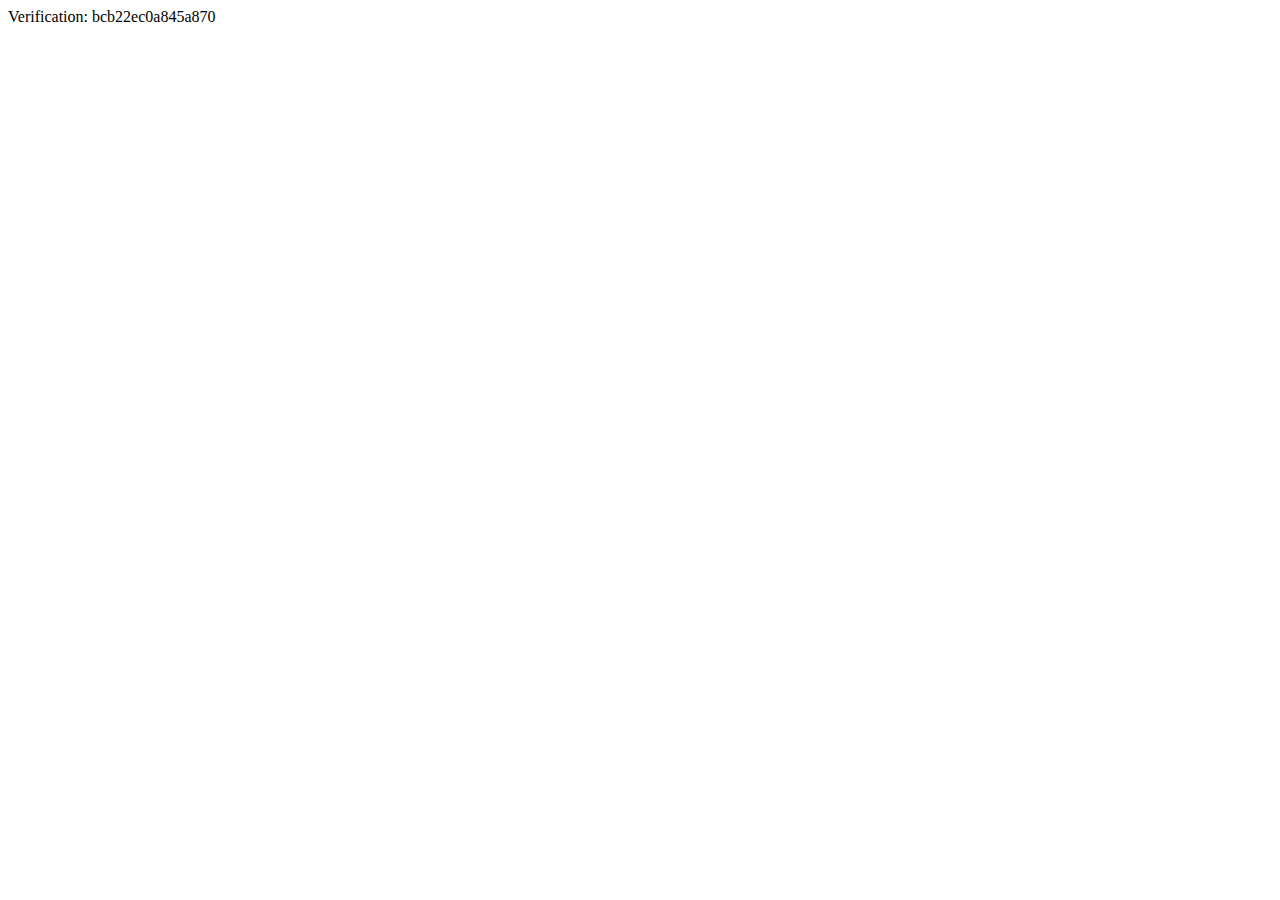
<file: yandex-verification.html>
<!DOCTYPE html>
<html>
    <head>
        <meta http-equiv="Content-Type" content="text/html; charset=UTF-8">
        <title>Yandex Verification</title>
    </head>
    <body>Verification: bcb22ec0a845a870</body>
</html>
</file>
<file: styles.css>
@import url('https://fonts.googleapis.com/css2?family=JetBrains+Mono:ital,wght@0,100..800;1,100..800&display=swap');

:root {
    --neon-pink: #FF00FF;
    --neon-cyan: #00FFFF;
    --neon-green: #00FF00;
    --dark-bg: #1A1A1A;
    --darker-bg: #111111;
    --text-white: #FFFFFF;
    --text-gray: #CCCCCC;
}

/* Базовые сбросы */
* {
    margin: 0;
    padding: 0;
    box-sizing: border-box;
}

body {
    background-color: #0A0015; /* совпадает с верхом градиента неба в background.js */
    color: var(--text-white);
    font-family: 'JetBrains Mono', 'Courier New', monospace;
    line-height: 1.6;
}

/* Скрытый SEO заголовок */
.seo-title {
    position: absolute;
    left: -10000px;
    top: auto;
    width: 1px;
    height: 1px;
    overflow: hidden;
}

/* Шапка */
.header {
    display: flex;
    justify-content: space-between;
    align-items: center;
    padding: 20px;
    background: rgba(20, 16, 40, 0.55); /* полупрозрачный фиолетово-тёмный — чуть светлее основных блоков */
    backdrop-filter: blur(12px);
    -webkit-backdrop-filter: blur(12px);
    border-bottom: 1px solid rgba(255, 0, 255, 0.2);
    flex-wrap: wrap;
}

/* Стили логотипа */
.logo-container {
    display: flex;
    flex-direction: column;
    align-items: center;
    gap: 8px;
}

.logo-glitch {
    position: relative;
    background: linear-gradient(45deg, var(--darker-bg) 0%, var(--dark-bg) 100%);
    padding: 16px 40px;
    border: 2px solid #333;
    border-image: linear-gradient(45deg, var(--neon-pink), var(--neon-cyan)) 1;
    min-width: 350px;
    overflow: hidden;
    box-shadow: 0 0 30px rgba(255, 0, 255, 0.15);
}

/* VHS полосы */
.vhs-top, .vhs-bottom {
    height: 3px;
    background: linear-gradient(90deg, 
        transparent 0%, 
        var(--neon-pink) 20%, 
        var(--neon-cyan) 50%, 
        var(--neon-pink) 80%, 
        transparent 100%);
    margin: 8px 0;
    position: relative;
    box-shadow: 0 0 15px var(--neon-pink);
}

.scan-line {
    position: absolute;
    top: 0;
    left: -100%;
    width: 100%;
    height: 100%;
    background: linear-gradient(90deg, 
        transparent, 
        rgba(255, 255, 255, 0.4), 
        transparent);
    animation: scan 2s linear infinite;
}

.logo-text-glitch {
    font-family: 'JetBrains Mono', 'Courier New', monospace;
    font-size: 32px;
    font-weight: bold;
    color: var(--text-white);
    text-transform: uppercase;
    letter-spacing: 4px;
    position: relative;
    text-shadow: 3px 3px 0px var(--neon-pink),
                -3px -3px 0px var(--neon-cyan);
}

.logo-text-glitch::before,
.logo-text-glitch::after {
    content: attr(data-text);
    position: absolute;
    top: 0;
    left: 0;
    width: 100%;
    height: 100%;
}

.logo-text-glitch::before {
    color: var(--neon-pink);
    z-index: -1;
    animation: glitch-3 0.4s cubic-bezier(0.25, 0.46, 0.45, 0.94) both infinite;
}

.logo-text-glitch::after {
    color: var(--neon-cyan);
    z-index: -2;
    animation: glitch-4 0.4s cubic-bezier(0.25, 0.46, 0.45, 0.94) reverse both infinite;
}

.logo-content {
    display: flex;
    align-items: center;
    justify-content: center;
    gap: 15px;
    position: relative;
    z-index: 2;
}

.neon-divider {
    color: transparent;
    font-size: 24px;
    text-shadow: 0 0 12px var(--neon-cyan),
                 0 0 20px var(--neon-cyan),
                 0 0 30px var(--neon-cyan);
    margin: 0 12px;
}

.static-noise {
    width: 100%;
    height: 100%;
    background: 
        radial-gradient(circle at 20% 50%, rgba(255, 0, 255, 0.1) 0%, transparent 50%),
        radial-gradient(circle at 80% 50%, rgba(0, 255, 255, 0.1) 0%, transparent 50%);
    animation: static 0.1s linear infinite;
}

.glitch-overlay {
    position: absolute;
    top: 0;
    left: 0;
    width: 100%;
    height: 100%;
    background: 
        linear-gradient(90deg, transparent 50%, rgba(255, 0, 255, 0.1) 50%),
        linear-gradient(0deg, transparent 50%, rgba(0, 255, 255, 0.1) 50%);
    background-size: 10px 10px;
    opacity: 0;
    animation: glitch-overlay 5s linear infinite;
    pointer-events: none;
}

.logo-tagline {
    font-size: 15px;
    color: var(--text-white);
    letter-spacing: 2px;
    text-transform: uppercase;
    text-align: center;
    animation: pulse 2s ease-in-out infinite alternate;
    line-height: 1.4;
    position: relative;
    min-height: 30px;
    display: flex;
    flex-direction: column;
    justify-content: center;
    /* Добавляем затемнение */
    background: rgba(0, 0, 0, 0.5);
    backdrop-filter: blur(3px);
    -webkit-backdrop-filter: blur(3px);
    padding: 8px 20px;
    border-radius: 30px;
    border: 1px solid rgba(255, 0, 255, 0.2);
    box-shadow: 0 0 20px rgba(0, 0, 0, 0.6);
}

.logo-tagline::before {
    content: "РЕМОНТ ТЕЛЕВИЗОРОВ";
    display: block;
    font-size: 15px;
    color: var(--text-white);
    letter-spacing: 2px;
    text-shadow: 
        0 0 5px var(--neon-pink),
        0 0 10px rgba(0, 0, 0, 0.8);
    margin-bottom: 2px;
}

.logo-tagline::after {
    content: "ПЕРМЬ";
    display: block;
    font-size: 15px;
    color: var(--neon-cyan);
    letter-spacing: 1px;
    text-shadow: 
        0 0 5px var(--neon-cyan),
        0 0 10px var(--neon-cyan),
        0 0 15px rgba(0, 0, 0, 0.8);
    animation: city-pulse 3s ease-in-out infinite alternate;
}

/* Анимация для нижней строки с городом */
@keyframes city-pulse {
    from {
        opacity: 0.7;
        text-shadow: 0 0 5px var(--neon-cyan);
    }
    to {
        opacity: 1;
        text-shadow: 0 0 10px var(--neon-cyan),
                     0 0 15px var(--neon-cyan),
                     0 0 20px var(--neon-cyan);
    }
}

/* Улучшенная анимация пульсации для всего девиза */
@keyframes pulse {
    from {
        opacity: 0.8;
    }
    to {
        opacity: 1;
    }
}

/* Контейнер для действий в шапке */
.header-actions {
    display: flex;
    flex-direction: row;
    align-items: center;
    gap: 0;                  /* элементы вплотную внутри пилюли */
    position: relative;
    z-index: 12;
}

/* Общая пилюля — как у .nav */
.header-actions {
    background: rgba(0, 0, 0, 0.4);
    backdrop-filter: blur(5px);
    -webkit-backdrop-filter: blur(5px);
    padding: 8px 25px;
    border-radius: 50px;
    border: 1px solid rgba(0, 255, 255, 0.3);
    box-shadow: 0 0 30px rgba(0, 0, 0, 0.8);
}

/* Пульсирующая граница — как у .nav::before */
.header-actions::before {
    content: '';
    position: absolute;
    top: -1px; left: -1px; right: -1px; bottom: -1px;
    background: linear-gradient(45deg, var(--neon-cyan), var(--neon-pink), var(--neon-cyan));
    border-radius: 50px;
    z-index: -1;
    opacity: 0.3;
    filter: blur(5px);
    animation: border-pulse 3s ease-in-out infinite;
}

.action-item {
    display: flex;
    align-items: center;
}

/* Разделитель между элементами */
.action-item + .action-item {
    border-left: 1px solid rgba(255, 255, 255, 0.1);
    margin-left: 4px;
    padding-left: 4px;
}

/* Общий сброс рамок/фонов — стиль как у nav-link */
.phone-link,
.callback-btn,
.work-hours {
    display: flex;
    align-items: center;
    gap: 6px;
    padding: 8px 18px;
    border-radius: 30px;
    font-family: 'JetBrains Mono', 'Courier New', monospace;
    font-size: 0.95rem;
    font-weight: bold;
    letter-spacing: 1px;
    text-transform: uppercase;
    transition: all 0.3s ease;
    text-decoration: none;
    background: transparent;
    border: none;
    cursor: pointer;
    color: var(--text-white);
    text-shadow: 2px 2px 4px rgba(0, 0, 0, 0.9);
    position: relative;
    overflow: hidden;
}

/* Нижняя подсветка при hover — как у nav-link::before */
.phone-link::before,
.callback-btn::before,
.work-hours::before {
    content: '';
    position: absolute;
    bottom: 0;
    left: 50%;
    transform: translateX(-50%);
    width: 0;
    height: 2px;
    background: linear-gradient(90deg, var(--neon-pink), var(--neon-cyan));
    transition: width 0.3s ease;
    box-shadow: 0 0 10px var(--neon-cyan);
}

.phone-link:hover::before,
.callback-btn:hover::before {
    width: 70%;
}

/* Телефон — акцент на pink как активная ссылка */
.phone-link {
    color: var(--neon-pink);
    text-shadow: 0 0 8px rgba(255, 0, 255, 0.5);
}

.phone-link:hover {
    background: rgba(255, 0, 255, 0.1);
    color: var(--neon-pink);
    transform: translateY(-2px);
    box-shadow: 0 5px 15px rgba(255, 0, 255, 0.3);
}

.phone-icon {
    font-size: 0.85rem;
}

/* Кнопка мастера — акцент на cyan */
.callback-btn {
    color: var(--neon-cyan);
    text-shadow: 0 0 8px rgba(0, 255, 255, 0.5);
}

.callback-btn:hover {
    background: rgba(0, 255, 255, 0.1);
    color: var(--neon-cyan);
    transform: translateY(-2px);
    box-shadow: 0 5px 15px rgba(0, 255, 255, 0.3);
}

/* Время работы — без hover-эффекта, просто информация */
.work-hours {
    cursor: default;
    opacity: 0.75;
    font-size: 0.85rem;
    letter-spacing: 0.5px;
}

.work-icon {
    font-size: 0.85rem;
}

.work-text {
    color: var(--text-white);
}

/* Навигация */
.nav {
    display: flex;
    gap: 20px;
    position: relative;
    z-index: 12;
    background: rgba(0, 0, 0, 0.4);
    backdrop-filter: blur(5px);
    -webkit-backdrop-filter: blur(5px);
    padding: 8px 25px;
    margin: 0 20px;
    border-radius: 50px;
    border: 1px solid rgba(255, 0, 255, 0.3);
    box-shadow: 0 0 30px rgba(0, 0, 0, 0.8);
}

/* Эффект "включенного терминала" - пульсирующая граница */
.nav::before {
    content: '';
    position: absolute;
    top: -1px;
    left: -1px;
    right: -1px;
    bottom: -1px;
    background: linear-gradient(45deg, 
        var(--neon-pink), 
        var(--neon-cyan), 
        var(--neon-pink));
    border-radius: 50px;
    z-index: -2;
    opacity: 0.3;
    filter: blur(5px);
    animation: border-pulse 3s ease-in-out infinite;
}

@keyframes border-pulse {
    0%, 100% { opacity: 0.3; filter: blur(5px); }
    50% { opacity: 0.6; filter: blur(8px); }
}

.nav-link {
    color: var(--text-white);
    text-decoration: none;
    text-transform: uppercase;
    letter-spacing: 2px;
    font-size: 1rem;
    font-weight: bold;
    transition: all 0.3s ease;
    position: relative;
    padding: 8px 18px;
    text-shadow: 2px 2px 4px rgba(0, 0, 0, 0.9);
    border-radius: 30px;
    overflow: hidden;
}

/* Индикатор активной ссылки (нижняя подсветка) */
.nav-link::before {
    content: '';
    position: absolute;
    bottom: 0;
    left: 50%;
    transform: translateX(-50%);
    width: 0;
    height: 2px;
    background: linear-gradient(90deg, 
        var(--neon-pink), 
        var(--neon-cyan));
    transition: width 0.3s ease;
    box-shadow: 0 0 10px var(--neon-cyan);
}

.nav-link:hover::before,
.nav-link.active::before {
    width: 70%;
}

/* Фон при наведении */
.nav-link:hover {
    background: rgba(255, 0, 255, 0.1);
    color: var(--neon-pink);
    transform: translateY(-2px);
    box-shadow: 0 5px 15px rgba(255, 0, 255, 0.3);
}

/* Активная ссылка */
.nav-link.active {
    background: rgba(0, 255, 255, 0.1);
    color: var(--neon-cyan);
    box-shadow: 0 0 20px rgba(0, 255, 255, 0.3);
}

/* Маленькие квадратики как в старых интерфейсах */
.nav-link span {
    position: relative;
    z-index: 1;
}

.nav-link span::before,
.nav-link span::after {
    content: '▌';
    position: absolute;
    opacity: 0;
    color: var(--neon-cyan);
    font-size: 0.8rem;
    transition: opacity 0.3s ease;
}

.nav-link span::before {
    left: -10px;
}

.nav-link span::after {
    right: -10px;
    transform: rotate(180deg);
}

.nav-link:hover span::before,
.nav-link:hover span::after {
    opacity: 1;
}

/* Адаптив для навигации */
    @media (max-width: 768px) {
        .nav {
            gap: 10px;
            padding: 5px 15px;
            margin: 10px 0;
            flex-wrap: wrap;
            justify-content: center;
            width: 100%;
        }
        
        .nav-link {
            font-size: 0.9rem;
            padding: 6px 12px;
        }
        
        .nav-link span::before,
        .nav-link span::after {
            display: none;
        }
    }

/* Адаптивность для увеличенного лого */
@media (max-width: 768px) {
    .logo-glitch {
        padding: 14px 35px;
        min-width: 320px;
        border-width: 2px;
    }
    
    .logo-text-glitch {
        font-size: 28px;
        letter-spacing: 3px;
    }
    
    .neon-divider {
        font-size: 22px;
        margin: 0 10px;
    }
    
    .vhs-top, .vhs-bottom {
        height: 3px;
        margin: 7px 0;
    }
    
    .logo-tagline::before {
        font-size: 18px;
        letter-spacing: 2px;
        margin-bottom: 2px;
    }
    
    .logo-tagline::after {
        font-size: 18px;
        letter-spacing: 1.5px;
    }
}

/* Для очень маленьких экранов */
@media (max-width: 480px) {
    .logo-glitch {
        padding: 12px 25px;
        min-width: 280px;
    }
    
    .logo-text-glitch {
        font-size: 24px;
        letter-spacing: 2px;
    }
    
    .neon-divider {
        font-size: 20px;
        margin: 0 8px;
    }
    
    .vhs-top, .vhs-bottom {
        height: 2px;
        margin: 6px 0;
    }
    
    .logo-tagline::before {
        font-size: 10px;
        letter-spacing: 1.5px;
    }
    
    .logo-tagline::after {
        font-size: 9px;
        letter-spacing: 1px;
    }
}

/* Для средних мобильных */
@media (max-width: 600px) and (min-width: 481px) {
    .logo-glitch {
        padding: 15px 40px;
        min-width: 340px;
    }
    
    .logo-text-glitch {
        font-size: 30px;
        letter-spacing: 3px;
    }
    
    .neon-divider {
        font-size: 24px;
        margin: 0 12px;
    }
}


/* Для очень маленьких экранов */
@media (max-width: 480px) {
    .nav {
        gap: 15px;
    }
    
    .nav-link {
        font-size: 12px;
        letter-spacing: 0.5px;
    }
}

/* Десктопная версия */
@media (min-width: 769px) {
    .nav-link {
        transition: all 0.3s ease;
    }
    
    .nav-link:hover {
        color: var(--neon-pink);
        text-shadow: 0 0 10px var(--neon-pink),
                     0 0 20px var(--neon-pink);
    }
}

/* Стили для фона города */
.city-background {
    position: fixed;
    top: 0;
    left: 0;
    width: 100%;
    height: 100%;
    z-index: -2;
    opacity: 1; /* градиент неба в background.js управляет яркостью сам */
    pointer-events: none;
}

.content-wrapper {
    position: relative;
    z-index: 1;
}

main {
    background: rgba(10, 8, 25, 0.55); /* основные блоки — чуть темнее шапки */
}

/* matrix-rain теперь работает как лоадер — см. стили .matrix-loader ниже */

.city-background {
    z-index: -1;
}

.content-wrapper {
    z-index: 2;
}

.header {
    z-index: 3;
    /* background задан выше в базовом правиле */
}

/* Стили для TV диагностического лоадера */
.tv-loader {
    position: fixed;
    top: 0;
    left: 0;
    width: 100%;
    height: 100%;
    background: #000;
    z-index: 10000;
    display: none;
}

.crt-screen {
    position: relative;
    width: 100%;
    height: 100%;
    background: #001100;
    color: #00ff00;
    font-family: 'JetBrains Mono', 'Courier New', monospace;
    font-size: 18px;
    line-height: 1.3;
    overflow: hidden;
}

.scan-lines {
    position: absolute;
    top: 0;
    left: 0;
    width: 100%;
    height: 100%;
    background: linear-gradient(
        to bottom,
        transparent 50%,
        rgba(0, 255, 0, 0.03) 50%
    );
    background-size: 100% 4px;
    animation: scan 8s linear infinite;
    pointer-events: none;
}

.screen-content {
    position: relative;
    z-index: 2;
    padding: 40px;
    height: 100%;
    display: flex;
    flex-direction: column;
    justify-content: center;
}

.terminal-text {
    white-space: pre-wrap;
}

.terminal-line {
    margin-bottom: 2px;
}

.blinking-cursor {
    animation: blink 1s infinite;
    color: #00ff00;
}

.crt-overlay {
    position: absolute;
    top: 0;
    left: 0;
    width: 100%;
    height: 100%;
    background: 
        radial-gradient(
            ellipse at center,
            transparent 0%,
            rgba(0, 20, 0, 0.3) 100%
        );
    pointer-events: none;
}

/* Анимации */
@keyframes scan {
    0% { transform: translateY(-100%); }
    100% { transform: translateY(100%); }
}

@keyframes blink {
    0%, 50% { opacity: 1; }
    51%, 100% { opacity: 0; }
}

/* Эффект искривления ЭЛТ */
.crt-screen::before {
    content: '';
    position: absolute;
    top: 0;
    left: 0;
    right: 0;
    bottom: 0;
    background: 
        radial-gradient(
            ellipse at center,
            transparent 30%,
            rgba(0, 10, 0, 0.5) 100%
        );
    z-index: 1;
    pointer-events: none;
}

/* Адаптивность */
@media (max-width: 768px) {
    .crt-screen {
        font-size: 14px;
    }
    
    .screen-content {
        padding: 20px;
    }
}

/* Экран диагностики с цветными полосами */
.test-pattern {
    position: absolute;
    top: 0;
    left: 0;
    width: 100%;
    height: 100%;
    display: none;
    z-index: 1;
}

.color-bars {
    display: flex;
    flex-direction: column;
    width: 100%;
    height: 100%;
}

.color-bar {
    flex: 1;
    width: 100%;
}

.color-bar.red { background: #ff0000; }
.color-bar.green { background: #00ff00; }
.color-bar.blue { background: #0000ff; }
.color-bar.white { background: #ffffff; }
.color-bar.black { background: #000000; }

.test-pattern-overlay {
    position: absolute;
    top: 0;
    left: 0;
    width: 100%;
    height: 100%;
    background: 
        radial-gradient(circle at 30% 50%, rgba(255,255,255,0.1) 0%, transparent 50%),
        radial-gradient(circle at 70% 50%, rgba(255,255,255,0.1) 0%, transparent 50%);
    animation: pattern-flicker 3s infinite;
}

/* Эффект мерцания диагностического экрана */
@keyframes pattern-flicker {
    0%, 100% { opacity: 1; }
    50% { opacity: 0.95; }
    25%, 75% { opacity: 0.98; }
}

.crt-screen {
    background: rgba(0, 20, 0, 0.7);
    position: relative;
    z-index: 2;
}

/* Адаптивность для диагностического экрана */
@media (max-width: 768px) {
    .color-bars {
        flex-direction: row;
    }
    
    .color-bar {
        width: 20%;
        height: 100%;
    }
}

/* Секция Наши услуги */
.services {
    padding: 80px 20px;
    background: transparent;
    position: relative;
    z-index: 2;
}

.container {
    max-width: 1200px;
    margin: 0 auto;
}

.section-title {
    text-align: center;
    color: var(--text-white);
    font-size: 2.5rem;
    margin-bottom: 20px;
    text-transform: uppercase;
    letter-spacing: 3px;
    text-shadow: 0 0 10px var(--neon-pink),
                 0 0 20px var(--neon-pink),
                 0 0 30px var(--neon-pink);
    font-family: 'JetBrains Mono', 'Courier New', monospace;
    font-weight: bold;
    animation: title-glitch 5s infinite;
}

.services-grid {
    display: grid;
    grid-template-columns: repeat(3, 1fr);
    gap: 30px;
    margin-top: 50px;
}

/* Карточки услуг */
.service-card {
    background: rgba(26, 26, 26, 0.7);
    border: 1px solid rgba(255, 255, 255, 0.1);
    border-radius: 8px;
    padding: 25px;
    text-align: center;
    transition: all 0.3s ease;
    position: relative;
    overflow: hidden;
    font-family: 'JetBrains Mono', 'Courier New', monospace;
    backdrop-filter: blur(10px);
}

.service-card::before {
    content: '';
    position: absolute;
    top: -2px;
    left: -2px;
    right: -2px;
    bottom: -2px;
    background: linear-gradient(45deg, var(--neon-pink), var(--neon-cyan), var(--neon-pink));
    border-radius: 10px;
    z-index: -1;
    opacity: 0;
    transition: opacity 0.3s ease;
    filter: blur(15px);
}

.service-card:hover::before {
    opacity: 0.5;
}

.service-card:hover {
    border: 2px solid transparent;
    background: 
        linear-gradient(rgba(26, 26, 26, 0.8), rgba(26, 26, 26, 0.8)) padding-box,
        linear-gradient(45deg, var(--neon-pink), var(--neon-cyan)) border-box;
    transform: translateY(-8px);
    box-shadow: 0 15px 40px rgba(255, 0, 255, 0.3);
}

.service-icon {
    font-size: 3rem;
    margin-bottom: 20px;
    animation: icon-pulse 3s ease-in-out infinite;
    filter: drop-shadow(0 0 15px var(--neon-cyan));
}

.service-card:hover .service-icon {
    filter: 
        drop-shadow(2px 2px 0px #000000)
        drop-shadow(-2px -2px 0px #000000)
        drop-shadow(2px -2px 0px #000000)
        drop-shadow(-2px 2px 0px #000000)
        drop-shadow(0 0 10px var(--neon-cyan))
        drop-shadow(0 0 20px var(--neon-pink));
    animation: icon-glitch 0.5s ease-in-out;
}

.service-title {
    color: var(--text-white);
    font-size: 1.3rem;
    margin-bottom: 20px;
    text-transform: uppercase;
    letter-spacing: 2px;
    font-family: 'JetBrains Mono', 'Courier New', monospace;
    font-weight: bold;
    text-shadow: 2px 2px 0px var(--neon-pink);
    -webkit-text-stroke: 1px rgba(255, 255, 255, 0.8);
}

.service-card:hover .service-title {
    color: var(--neon-pink);
    text-shadow: 2px 2px 0px #000000,
                -2px -2px 0px #000000,
                 2px -2px 0px #000000,
                -2px 2px 0px #000000,
                 0 0 10px var(--neon-pink);
    animation: text-glitch 0.3s ease-in-out;
}

.service-features {
    list-style: none;
    padding: 0;
    margin-bottom: 25px;
}

.service-features li {
    color: rgba(255, 255, 255, 0.9);
    margin-bottom: 10px;
    position: relative;
    padding-left: 20px;
    text-align: left;
    font-size: 0.9rem;
    text-shadow: 0 0 5px rgba(0, 0, 0, 0.5);
}

.service-card:hover .service-features li {
    color: #FFFFFF;
    font-weight: bold;
    text-shadow: 
        0 0 15px #000000,
        0 0 25px #000000,
        0 0 35px #000000,
        2px 2px 0 #000000,
        -2px -2px 0 #000000,
        2px -2px 0 #000000,
        -2px 2px 0 #000000,
        1px 1px 0 #000000,
        -1px -1px 0 #000000,
        1px -1px 0 #000000,
        -1px 1px 0 #000000,
        0 0 5px rgba(0, 255, 255, 0.3);
}

.service-features li::before {
    content: '▸';
    color: var(--neon-cyan);
    position: absolute;
    left: 0;
    font-weight: bold;
    text-shadow: 0 0 5px var(--neon-cyan);
}

.service-meta {
    display: flex;
    justify-content: space-between;
    align-items: center;
    margin-top: 20px;
}

.service-time {
    color: var(--neon-green);
    font-weight: bold;
    font-size: 0.8rem;
    text-transform: uppercase;
    letter-spacing: 1px;
    font-family: 'JetBrains Mono', 'Courier New', monospace;
}

.service-card:hover .service-time {
    color: #FFFFFF;
    font-weight: bold;
    text-shadow: 
        0 0 12px #000000,
        0 0 20px #000000,
        1px 1px 0 #000000,
        -1px -1px 0 #000000,
        1px -1px 0 #000000,
        -1px 1px 0 #000000,
        0 0 3px rgba(0, 255, 0, 0.4);
}

.service-card:hover .service-time::after {
    content: '!';
    color: var(--neon-pink);
    animation: blink 1s infinite;
}

.difficulty {
    display: flex;
    align-items: center;
    gap: 8px;
}

.difficulty span {
    color: var(--text-gray);
    font-size: 0.7rem;
    text-transform: uppercase;
}

.difficulty-bar {
    width: 60px;
    height: 6px;
    background: rgba(255, 255, 255, 0.1);
    border-radius: 3px;
    overflow: hidden;
}

.difficulty-fill {
    height: 100%;
    background: linear-gradient(90deg, var(--neon-green), var(--neon-cyan));
    border-radius: 3px;
    transition: width 0.3s ease;
}

.service-card:hover .difficulty span {
    color: #FFFFFF;
    font-weight: bold;
    text-shadow: 
        0 0 10px #000000,
        0 0 15px #000000,
        1px 1px 0 #000000,
        -1px -1px 0 #000000,
        1px -1px 0 #000000,
        -1px 1px 0 #000000;
}

/* АНИМАЦИИ */
@keyframes icon-pulse {
    0%, 100% { 
        transform: scale(1);
        filter: drop-shadow(0 0 10px var(--neon-cyan));
    }
    50% { 
        transform: scale(1.1);
        filter: drop-shadow(0 0 15px var(--neon-pink));
    }
}

@keyframes icon-glitch {
    0%, 100% { transform: translate(0, 0) scale(1.1); }
    25% { transform: translate(-2px, 2px) scale(1.1); }
    50% { transform: translate(2px, -2px) scale(1.1); }
    75% { transform: translate(-2px, -2px) scale(1.1); }
}

@keyframes text-glitch {
    0%, 100% { 
        text-shadow: 2px 2px 0px var(--neon-pink),
                     4px 4px 0px var(--neon-cyan);
    }
    25% { 
        text-shadow: -2px 2px 0px var(--neon-pink),
                     -4px 4px 0px var(--neon-cyan);
    }
    50% { 
        text-shadow: 2px -2px 0px var(--neon-pink),
                     4px -4px 0px var(--neon-cyan);
    }
    75% { 
        text-shadow: -2px -2px 0px var(--neon-pink),
                     -4px -4px 0px var(--neon-cyan);
    }
}

@keyframes title-glitch {
    0%, 95%, 100% { 
        transform: translate(0, 0);
        opacity: 1;
    }
    96%, 98% { 
        transform: translate(-2px, 1px);
        opacity: 0.8;
    }
    97%, 99% { 
        transform: translate(2px, -1px);
        opacity: 0.8;
    }
}

/* Адаптивность */
@media (max-width: 768px) {
    .services {
        padding: 50px 15px;
    }
    
    .section-title {
        font-size: 2rem;
    }
    
    .services-grid {
        grid-template-columns: 1fr;
        gap: 20px;
    }
    
    .service-card {
        height: 100%;
        display: flex;
        flex-direction: column;
    }
    
    .service-meta {
        flex-direction: column;
        gap: 10px;
        align-items: flex-start;
    }
}

/* Секция Почему я */
.why-me {
    padding: 60px 20px 30px 20px;
    background: transparent;
    position: relative;
    z-index: 2;
}

.game-banner {
    background: rgba(255, 0, 255, 0.08);
    border: 3px solid var(--neon-pink);
    border-radius: 8px;
    padding: 25px;
    margin-bottom: 40px;
    max-width: 400px;
    margin-left: auto;
    margin-right: auto;
    /* ОПТИМИЗАЦИЯ: backdrop-filter убран с анимированного элемента */
    animation: banner-pulse 3s ease-in-out infinite;
    text-align: center;
}

@keyframes banner-pulse {
    0%, 100% { 
        box-shadow: 0 0 20px rgba(255, 0, 255, 0.2);
    }
    50% { 
        box-shadow: 0 0 35px rgba(255, 0, 255, 0.4);
    }
}

.banner-title {
    display: flex;
    align-items: center;
    justify-content: center;
    gap: 15px;
    margin-bottom: 15px;
}

.pixel-icon {
    font-size: 2rem;
    filter: drop-shadow(0 0 8px var(--neon-pink));
}

.banner-text {
    color: var(--neon-pink);
    font-family: 'JetBrains Mono', 'Courier New', monospace;
    font-size: 1.8rem;
    font-weight: bold;
    text-transform: uppercase;
    letter-spacing: 3px;
    text-shadow: 0 0 10px var(--neon-pink),
                 0 0 20px var(--neon-pink);
}

.menu-option {
    display: flex;
    align-items: center;
    justify-content: center;
    gap: 10px;
    animation: selector-blink 2s infinite;
    cursor: pointer;
}

@keyframes selector-blink {
    0%, 50% {
        opacity: 1;
    }
    51%, 100% {
        opacity: 0.3;
    }
}

.selector {
    color: var(--neon-cyan);
    font-size: 1.2rem;
    text-shadow: 0 0 8px var(--neon-cyan);
}

.option-text {
    color: var(--text-white);
    font-family: 'JetBrains Mono', 'Courier New', monospace;
    font-size: 1.1rem;
    text-transform: uppercase;
    letter-spacing: 2px;
    font-weight: bold;
}

.advantages-grid {
    display: grid;
    grid-template-columns: repeat(2, 1fr);
    gap: 15px;
    max-width: 800px;
    margin: 0 auto;
}

.advantage-item {
    display: flex;
    align-items: flex-start;
    gap: 10px;
    background: rgba(26, 26, 26, 0.5);
    border: 2px solid rgba(255, 255, 255, 0.1);
    border-radius: 6px;
    padding: 15px;
    backdrop-filter: blur(15px);
    transition: all 0.3s ease;
    cursor: pointer;
}

.advantage-item:hover {
    border-color: var(--neon-cyan);
    transform: translateX(5px);
    background: rgba(26, 26, 26, 0.7);
    box-shadow: 0 0 15px rgba(0, 255, 255, 0.3);
}

.item-number {
    color: var(--neon-pink);
    font-family: 'JetBrains Mono', 'Courier New', monospace;
    font-weight: bold;
    font-size: 0.9rem;
    text-shadow: 0 0 5px var(--neon-pink);
    flex-shrink: 0;
}

.item-icon {
    font-size: 1.3rem;
    filter: drop-shadow(0 0 5px currentColor);
    flex-shrink: 0;
    margin-top: 2px;
}

.advantage-item:nth-child(1) .item-icon { color: #ff4444; }
.advantage-item:nth-child(2) .item-icon { color: var(--neon-cyan); }
.advantage-item:nth-child(3) .item-icon { color: #ff44ff; }
.advantage-item:nth-child(4) .item-icon { color: var(--neon-green); }
.advantage-item:nth-child(5) .item-icon { color: gold; }
.advantage-item:nth-child(6) .item-icon { color: #44ff44; }
.advantage-item:nth-child(7) .item-icon { color: #ffaa00; }
.advantage-item:nth-child(8) .item-icon { color: var(--neon-cyan); }

.item-text {
    color: var(--text-white);
    font-family: 'JetBrains Mono', 'Courier New', monospace;
    font-weight: bold;
    font-size: 0.9rem;
    text-transform: uppercase;
    letter-spacing: 1px;
    flex: 1;
    line-height: 1.3;
}

.item-description {
    display: block;
    font-size: 0.75rem;
    font-weight: normal;
    text-transform: none;
    letter-spacing: 0.5px;
    color: var(--text-gray);
    margin-top: 5px;
    line-height: 1.4;
}

@media (max-width: 768px) {
    .why-me {
        padding: 50px 15px 25px 15px;
    }
    
    .game-banner {
        padding: 20px;
        margin-bottom: 30px;
    }
    
    .banner-title {
        flex-direction: column;
        gap: 10px;
    }
    
    .banner-text {
        font-size: 1.5rem;
    }
    
    .advantages-grid {
        grid-template-columns: 1fr;
        gap: 12px;
        max-width: 500px;
    }
    
    .advantage-item {
        padding: 12px;
    }
    
    .item-text {
        font-size: 0.85rem;
    }
    
    .item-description {
        font-size: 0.7rem;
    }
}

@media (max-width: 480px) {
    .game-banner {
        padding: 15px;
    }
    
    .banner-text {
        font-size: 1.3rem;
        letter-spacing: 2px;
    }
    
    .option-text {
        font-size: 1rem;
    }
    
    .advantage-item {
        padding: 10px;
    }
    
    .item-number {
        font-size: 0.8rem;
    }
    
    .item-icon {
        font-size: 1.1rem;
    }
    
    .item-text {
        font-size: 0.9rem;
        letter-spacing: 0.5px;
    }
    
    .item-description {
        font-size: 0.8rem;
    }
}

/* Отдельная секция для кнопок */
.contacts-section {
    padding: 0px 20px 40px 20px;
    background: transparent;
    margin-top: -10px;
}

.contacts-panel {
    display: flex;
    justify-content: center;
    align-items: stretch; /* все кнопки одинаковой высоты */
    gap: 20px;
    max-width: 560px;
    margin: 0 auto 25px auto;
    padding: 25px;
    background: rgba(26, 26, 26, 0.7);
    border: 1px solid rgba(255, 255, 255, 0.1);
    border-radius: 10px;
    backdrop-filter: blur(10px);
}

.contact-button {
    display: flex;
    flex-direction: column;
    align-items: center;
    justify-content: center;
    text-decoration: none;
    padding: 20px 25px;
    border: 2px solid transparent;
    border-radius: 8px;
    background: rgba(17, 17, 17, 0.9);
    transition: all 0.3s ease;
    min-width: 120px;
    flex: 1;          /* все три кнопки одинаковой ширины */
    max-width: 160px; /* но не растягиваются бесконечно */
}

.contact-icon {
    font-size: 28px;
    margin-bottom: 8px;
    transition: all 0.3s ease;
    filter: drop-shadow(0 0 5px currentColor);
}

.contact-label {
    font-family: 'JetBrains Mono', 'Courier New', monospace;
    font-weight: bold;
    font-size: 16px;
    color: var(--text-white);
    text-transform: uppercase;
    letter-spacing: 1px;
    transition: all 0.3s ease;
}

.phone-button { border-color: var(--neon-cyan); }
.telegram-button { border-color: #0088cc; }
.callback-contact-button {
    cursor: pointer;
    font-family: 'JetBrains Mono', 'Courier New', monospace;
    background: rgba(255, 0, 255, 0.08);
    border-color: var(--neon-pink);
    color: var(--text-white);
}

.callback-contact-button:hover {
    background: rgba(255, 0, 255, 0.18);
    box-shadow: 0 0 15px rgba(255, 0, 255, 0.6);
    transform: translateY(-2px);
}

.whatsapp-button { border-color: #25d366; }

.contact-button:hover {
    transform: translateY(-3px);
}

.phone-button:hover { 
    background: rgba(0, 255, 255, 0.1);
    box-shadow: 0 0 20px var(--neon-cyan);
}

.telegram-button:hover { 
    background: rgba(0, 136, 204, 0.1);
    box-shadow: 0 0 20px #0088cc;
}

.whatsapp-button:hover { 
    background: rgba(37, 211, 102, 0.1);
    box-shadow: 0 0 20px #25d366;
}

.contact-button:hover .contact-icon {
    transform: scale(1.2);
}

@media (max-width: 768px) {
    .contacts-section { padding: 20px 15px; }
    .contacts-panel { gap: 12px; padding: 16px; max-width: 100%; }
    .contact-button { padding: 14px 12px; min-width: 0; }
    .contact-icon { font-size: 22px; }
    .contact-label { font-size: 12px; letter-spacing: 0.5px; }
}

@media (max-width: 480px) {
    .contacts-section { padding: 12px 10px; }
    .contacts-panel { gap: 8px; padding: 12px; }
    .contact-button { padding: 12px 8px; }
    .contact-icon { font-size: 20px; }
    .contact-label { font-size: 11px; }
}

/* Стили для новой кнопки вызова мастера в стиле "Почему я?" */
.master-call-container {
    max-width: 600px;
    margin: 0 auto;
    padding: 0 20px;
}

.master-call-button {
    width: 100%;
    background: rgba(255, 0, 255, 0.08);
    border: 3px solid var(--neon-pink);
    border-radius: 8px;
    padding: 20px 25px;
    color: var(--text-white);
    font-family: 'JetBrains Mono', 'Courier New', monospace;
    text-transform: uppercase;
    cursor: pointer;
    transition: all 0.4s cubic-bezier(0.25, 0.46, 0.45, 0.94);
    position: relative;
    overflow: hidden;
    display: flex;
    align-items: center;
    justify-content: center;
    gap: 15px;
    /* ОПТИМИЗАЦИЯ: backdrop-filter убран с анимированного элемента */
    box-shadow: 0 0 20px rgba(255, 0, 255, 0.2);
    animation: banner-pulse 3s ease-in-out infinite;
}

.master-call-content {
    display: flex;
    align-items: center;
    gap: 15px;
}

.master-call-text {
    font-family: 'JetBrains Mono', 'Courier New', monospace;
    font-size: 1.4rem;
    font-weight: bold;
    text-transform: uppercase;
    letter-spacing: 3px;
    
    /* Плавное переливание через градиент */
    background: linear-gradient(
        90deg,
        var(--text-white) 0%,
        #FFB3FF 25%,
        var(--neon-pink) 50%,
        #FF80FF 75%,
        var(--text-white) 100%
    );
    background-size: 200% 100%;
    -webkit-background-clip: text;
    -webkit-text-fill-color: transparent;
    background-clip: text;
    text-shadow: 0 0 10px rgba(255, 0, 255, 0.5);
    
    animation: gradient-flow 4s ease-in-out infinite;
}

@keyframes gradient-flow {
    0% {
        background-position: 200% 0%;
    }
    100% {
        background-position: -200% 0%;
    }
}

.master-call-subtext {
    display: flex;
    align-items: center;
    gap: 8px;
    font-size: 0.9rem;
    font-weight: normal;
    text-transform: none;
    letter-spacing: 1px;
    color: var(--text-white);
    animation: text-blink 2s ease-in-out infinite;
}

.play-icon {
    font-size: 1rem;
    filter: drop-shadow(0 0 5px var(--neon-cyan));
    animation: play-pulse 1.5s ease-in-out infinite;
}

@keyframes text-blink {
    0%, 70%, 100% {
        opacity: 1;
    }
    10%, 60% {
        opacity: 0.7;
    }
    20%, 50% {
        opacity: 1;
        text-shadow: 0 0 10px var(--neon-cyan);
    }
}

@keyframes play-pulse {
    0%, 100% { 
        transform: scale(1);
        filter: drop-shadow(0 0 5px var(--neon-cyan));
    }
    50% { 
        transform: scale(1.1);
        filter: drop-shadow(0 0 10px var(--neon-cyan));
    }
}

.master-call-button:hover {
    background: rgba(255, 0, 255, 0.15);
    border-color: var(--neon-cyan);
    transform: translateY(-3px);
    box-shadow: 0 0 40px rgba(255, 0, 255, 0.5),
                0 0 60px rgba(0, 255, 255, 0.3);
}

.master-call-button:hover .master-call-text {
    animation: gradient-flow-fast 2s ease-in-out infinite;
}

@keyframes gradient-flow-fast {
    0% {
        background-position: 200% 0%;
    }
    100% {
        background-position: -200% 0%;
    }
}

.master-call-button:hover .master-call-subtext {
    animation: text-blink-fast 1s ease-in-out infinite;
}

@keyframes text-blink-fast {
    0%, 50%, 100% {
        opacity: 1;
        text-shadow: 0 0 10px var(--neon-cyan);
    }
    25%, 75% {
        opacity: 0.8;
        text-shadow: 0 0 15px var(--neon-pink);
    }
}

.master-call-button:active {
    transform: translateY(-1px);
}

@media (max-width: 768px) {
    .master-call-container {
        padding: 0 15px;
        max-width: 500px;
    }
    
    .master-call-button {
        padding: 18px 20px;
    }
    
    .master-call-content {
        flex-direction: column;
        gap: 10px;
        text-align: center;
    }
    
    .master-call-text {
        font-size: 1.2rem;
        letter-spacing: 2px;
    }
    
    .master-call-subtext {
        font-size: 0.85rem;
    }
    
    .play-icon {
        font-size: 0.9rem;
    }
}

@media (max-width: 480px) {
    .master-call-container {
        padding: 0 10px;
    }
    
    .master-call-button {
        padding: 16px 18px;
        border-radius: 6px;
    }
    
    .master-call-text {
        font-size: 1.1rem;
        letter-spacing: 1px;
    }
    
    .master-call-subtext {
        font-size: 0.8rem;
        flex-direction: column;
        gap: 5px;
    }
    
    .play-icon {
        font-size: 0.8rem;
    }
}

@media (max-width: 360px) {
    .master-call-button {
        padding: 14px 16px;
    }
    
    .master-call-text {
        font-size: 1rem;
    }
    
    .master-call-subtext {
        font-size: 0.75rem;
    }
}

/* Стили для подвала */
.footer {
    background: rgba(17, 17, 17, 0.9);
    border-top: 1px solid rgba(255, 255, 255, 0.1);
    padding: 20px 0;
    margin-top: 50px;
    /* ОПТИМИЗАЦИЯ: backdrop-filter убран — фон 0.9 непрозрачности, blur не виден */
}

.footer-content {
    display: flex;
    flex-direction: column;
    align-items: center;
    gap: 10px;
}

.footer-links {
    display: flex;
    align-items: center;
    gap: 15px;
    flex-wrap: wrap;
    justify-content: center;
}

.footer-link {
    color: var(--text-gray);
    text-decoration: none;
    font-size: 12px;
    font-family: 'JetBrains Mono', 'Courier New', monospace;
    transition: all 0.3s ease;
    text-align: center;
}

.footer-link:hover {
    color: var(--neon-cyan);
    text-shadow: 0 0 5px var(--neon-cyan);
}

.footer-separator {
    color: var(--text-gray);
    font-size: 10px;
}

.footer-copyright {
    text-align: center;
}

.copyright-text {
    color: var(--text-gray);
    font-size: 11px;
    font-family: 'JetBrains Mono', 'Courier New', monospace;
    opacity: 0.7;
}

@media (max-width: 768px) {
    .footer {
        padding: 15px 0;
        margin-top: 30px;
    }
    
    .footer-content {
        gap: 8px;
    }
    
    .footer-links {
        gap: 10px;
    }
    
    .footer-link {
        font-size: 11px;
    }
    
    .copyright-text {
        font-size: 10px;
    }
}

@media (max-width: 480px) {
    .footer {
        padding: 12px 0;
        margin-top: 20px;
    }
    
    .footer-links {
        flex-direction: column;
        gap: 8px;
    }
    
    .footer-separator {
        display: none;
    }
    
    .footer-link {
        font-size: 10px;
    }
    
    .copyright-text {
        font-size: 9px;
    }
}

/* Плавающая кнопка связи */
.floating-contact {
    position: fixed;
    bottom: 30px;
    right: 30px;
    z-index: 1000;
}

.contact-button-main {
    position: relative;
    width: 70px;
    height: 70px;
    background: linear-gradient(135deg, #ff00ff, #00ffff);
    border-radius: 50%;
    display: flex;
    align-items: center;
    justify-content: center;
    cursor: pointer;
    box-shadow: 
        0 0 20px #ff00ff,
        0 0 40px #00ffff,
        inset 0 0 10px rgba(255, 255, 255, 0.3);
    transition: all 0.4s cubic-bezier(0.25, 0.46, 0.45, 0.94);
    animation: float 3s ease-in-out infinite;
    border: 2px solid #fff;
}

.contact-button-main:hover {
    transform: scale(1.1);
    box-shadow: 
        0 0 30px #ff00ff,
        0 0 60px #00ffff,
        inset 0 0 15px rgba(255, 255, 255, 0.5);
}

.contact-icon-main {
    font-size: 28px;
    filter: drop-shadow(0 0 5px #000);
    z-index: 2;
    position: relative;
}

.contact-pulse {
    position: absolute;
    top: -5px;
    left: -5px;
    right: -5px;
    bottom: -5px;
    background: linear-gradient(135deg, #ff00ff, #00ffff);
    border-radius: 50%;
    animation: pulse 2s ease-out infinite;
    opacity: 0.6;
    z-index: 1;
}

.contact-menu {
    position: absolute;
    bottom: 80px;
    right: 0;
    background: rgba(26, 26, 26, 0.95);
    border: 2px solid #ff00ff;
    border-radius: 15px;
    padding: 15px;
    /* ОПТИМИЗАЦИЯ: уменьшен blur с 15px до 5px — фон 0.95, разница незаметна */
    backdrop-filter: blur(5px);
    box-shadow: 
        0 0 30px rgba(255, 0, 255, 0.5),
        inset 0 0 10px rgba(255, 255, 255, 0.1);
    opacity: 0;
    visibility: hidden;
    transform: translateY(20px) scale(0.9);
    transition: all 0.3s cubic-bezier(0.25, 0.46, 0.45, 0.94);
    min-width: 180px;
}

.floating-contact.active .contact-menu {
    opacity: 1;
    visibility: visible;
    transform: translateY(0) scale(1);
}

.contact-menu-item {
    display: flex;
    align-items: center;
    gap: 12px;
    padding: 12px 15px;
    text-decoration: none;
    border-radius: 8px;
    transition: all 0.3s ease;
    margin-bottom: 8px;
    border: 1px solid transparent;
}

.contact-menu-item:last-child {
    margin-bottom: 0;
}

.contact-menu-item:hover {
    background: rgba(255, 255, 255, 0.1);
    transform: translateX(-5px);
    border-color: currentColor;
}

.menu-icon {
    font-size: 20px;
    width: 24px;
    text-align: center;
}

.menu-text {
    font-family: 'JetBrains Mono', 'Courier New', monospace;
    font-weight: bold;
    font-size: 14px;
    color: var(--text-white);
    text-transform: uppercase;
    letter-spacing: 1px;
}

.phone-item { color: var(--neon-cyan); }
.phone-item:hover { box-shadow: 0 0 15px var(--neon-cyan); }

.telegram-item { color: #0088cc; }
.telegram-item:hover { box-shadow: 0 0 15px #0088cc; }

.whatsapp-item { color: #25d366; }
.whatsapp-item:hover { box-shadow: 0 0 15px #25d366; }

@keyframes float {
    0%, 100% { 
        transform: translateY(0px); 
    }
    50% { 
        transform: translateY(-10px); 
    }
}

@keyframes pulse {
    0% {
        transform: scale(1);
        opacity: 0.6;
    }
    50% {
        transform: scale(1.1);
        opacity: 0.3;
    }
    100% {
        transform: scale(1);
        opacity: 0.6;
    }
}

.contact-button-main:active {
    animation: glitch-click 0.3s ease-out;
}

@keyframes glitch-click {
    0% { transform: scale(1); }
    25% { transform: scale(0.9) rotate(-5deg); }
    50% { transform: scale(1.1) rotate(5deg); }
    75% { transform: scale(0.95) rotate(-2deg); }
    100% { transform: scale(1) rotate(0deg); }
}

@media (max-width: 768px) {
    .floating-contact {
        bottom: 20px;
        right: 20px;
    }
    
    .contact-button-main {
        width: 60px;
        height: 60px;
    }
    
    .contact-icon-main {
        font-size: 24px;
    }
    
    .contact-menu {
        bottom: 70px;
        right: -10px;
        min-width: 160px;
    }
    
    .menu-text {
        font-size: 12px;
    }
}

@media (max-width: 480px) {
    .floating-contact {
        bottom: 15px;
        right: 15px;
    }
    
    .contact-button-main {
        width: 55px;
        height: 55px;
    }
    
    .contact-icon-main {
        font-size: 22px;
    }
    
    .contact-menu {
        bottom: 65px;
        right: -15px;
        min-width: 150px;
        padding: 12px;
    }
    
    .contact-menu-item {
        padding: 10px 12px;
        gap: 10px;
    }
    
    .menu-icon {
        font-size: 18px;
    }
    
    .menu-text {
        font-size: 11px;
    }
}

.mask-gif-container {
    position: relative;
    width: 30px;
    height: 30px;
    margin-right: 15px;
    border-radius: 8px;
    overflow: hidden;
}

.mask-gif {
    width: 100%;
    height: 100%;
    object-fit: cover;
    border-radius: 6px;
    filter: contrast(1.3) saturate(1.2);
}

.neon-frame {
    position: absolute;
    top: -3px;
    left: -3px;
    right: -3px;
    bottom: -3px;
    border: 2px solid #ff00ff;
    border-radius: 10px;
    box-shadow: 
        0 0 10px #ff00ff,
        0 0 20px #ff00ff,
        inset 0 0 10px #ff00ff;
    animation: neon-pulse 2s ease-in-out infinite;
    pointer-events: none;
}

.gif-glow {
    position: absolute;
    top: -8px;
    left: -8px;
    right: -8px;
    bottom: -8px;
    background: radial-gradient(circle, rgba(255,0,255,0.4) 0%, transparent 70%);
    border-radius: 15px;
    filter: blur(10px);
    animation: glow-pulse 3s ease-in-out infinite;
    pointer-events: none;
}

@keyframes neon-pulse {
    0%, 100% { 
        opacity: 1;
        box-shadow: 
            0 0 5px #ff00ff,
            0 0 10px #ff00ff;
    }
    50% { 
        opacity: 0.8;
        box-shadow: 
            0 0 8px #ff00ff,
            0 0 15px #ff00ff;
    }
}

@media (max-width: 768px) {
    .mask-gif-container {
        width: 30px;
        height: 30px;
        margin-right: 10px;
    }
    
    .mask-gif {
        border-radius: 3px;
    }
    
    .neon-frame {
        top: -1px;
        left: -1px;
        right: -1px;
        bottom: -1px;
        border-width: 1px;
        box-shadow: 
            0 0 4px #ff00ff,
            0 0 8px #ff00ff;
    }
}

@media (max-width: 480px) {
    .mask-gif-container {
        width: 30px;
        height: 30px;
        margin-right: 8px;
    }
    
    .mask-gif {
        border-radius: 2px;
    }
    
    .neon-frame {
        border-width: 1px;
        box-shadow: 
            0 0 3px #ff00ff,
            0 0 6px #ff00ff;
    }
}

@media (max-width: 360px) {
    .mask-gif-container {
        width: 35px;
        height: 35px;
        margin-right: 6px;
    }
}

/* Секция Этапы работ */
.work-stages {
    padding: 40px 20px 20px 20px;
    background: transparent;
    position: relative;
    z-index: 2;
}

.stages-container {
    max-width: 900px;
    margin: 0 auto;
}

.progress-container { display: none; } /* линия теперь внутри .stages-track */

.stages-track {
    display: grid;
    grid-template-columns: repeat(5, 1fr);
    gap: 0;
    margin-bottom: 0;
    position: relative;
    padding-top: 0;
}

/* Базовая линия — проходит через центр узлов (узел 70px → центр на 35px) */
.stages-track::before {
    content: '';
    position: absolute;
    top: 35px; /* центр неактивного узла */
    left: calc(10% + 6px);
    right: calc(10% + 6px);
    height: 2px;
    background: rgba(255,255,255,0.07);
    z-index: 0;
    transform: translateY(-50%);
}

/* Заполненная линия прогресса */
.stages-track::after {
    content: '';
    position: absolute;
    top: 35px;
    left: calc(10% + 6px);
    height: 2px;
    width: var(--progress-width, 0%);
    background: linear-gradient(90deg, var(--neon-pink), var(--neon-cyan));
    box-shadow: 0 0 6px var(--neon-cyan), 0 0 14px rgba(0,255,255,0.4);
    z-index: 1;
    transform: translateY(-50%);
    transition: width 0.5s cubic-bezier(0.4,0,0.2,1);
}

.stage {
    text-align: center;
    cursor: pointer;
    padding: 0 6px;
    transition: transform 0.45s cubic-bezier(0.34,1.56,0.64,1);
    position: relative;
    z-index: 2;
    transform: translateX(var(--stage-shift, 0px));
    /* Линия проходит через top:35px — иконка начинается с 0 */
}

/* ── Узел (иконка) ── */
.stage-icon {
    width: 70px; height: 70px;
    border-radius: 50%;
    border: 1.5px solid rgba(255,255,255,0.1);
    background: rgba(0,0,0,0.55);
    display: flex;
    align-items: center;
    justify-content: center;
    font-size: 1.75rem;
    margin: 0 auto 12px;
    position: relative;
    transition: all 0.4s ease;
    filter: grayscale(0.8) brightness(0.6);
}

/* Номер этапа */
.stage-icon::after {
    content: attr(data-num);
    position: absolute;
    top: -5px; right: -5px;
    width: 20px; height: 20px;
    border-radius: 50%;
    background: rgba(0,0,0,0.9);
    border: 1px solid rgba(255,255,255,0.15);
    font-size: 0.6rem;
    font-weight: bold;
    display: flex;
    align-items: center;
    justify-content: center;
    color: rgba(255,255,255,0.5);
    font-family: 'JetBrains Mono','Courier New',monospace;
}

/* Активный узел — крупнее и с свечением */
.stage.active .stage-icon {
    width: 86px; height: 86px;
    font-size: 2.1rem;
    margin-top: -8px; /* компенсируем увеличение */
    border-color: var(--neon-cyan);
    background: rgba(0,255,255,0.06);
    box-shadow:
        0 0 0 3px rgba(0,255,255,0.12),
        0 0 20px rgba(0,255,255,0.45),
        0 0 40px rgba(0,255,255,0.15);
    filter: none;
    animation: node-pulse 2.5s ease-in-out infinite;
}

.stage.active .stage-icon::after {
    background: var(--neon-cyan);
    color: #000;
    border-color: var(--neon-cyan);
    font-weight: bold;
    box-shadow: 0 0 8px var(--neon-cyan);
}

@keyframes node-pulse {
    0%,100% {
        box-shadow: 0 0 0 3px rgba(0,255,255,0.12),
                    0 0 20px rgba(0,255,255,0.45),
                    0 0 40px rgba(0,255,255,0.15);
    }
    50% {
        box-shadow: 0 0 0 5px rgba(0,255,255,0.08),
                    0 0 28px rgba(0,255,255,0.65),
                    0 0 55px rgba(0,255,255,0.2);
    }
}

.stage-title {
    color: rgba(255,255,255,0.5);
    font-size: 0.68rem;
    font-weight: bold;
    text-transform: uppercase;
    letter-spacing: 1px;
    line-height: 1.35;
    transition: all 0.3s ease;
}

.stage.active .stage-title {
    color: var(--neon-cyan);
    text-shadow: 0 0 8px rgba(0,255,255,0.5);
}

/* Блок описания */
.stage-description {
    margin-top: 28px;
    border: 1px solid rgba(0,255,255,0.35);
    background: rgba(0,0,0,0.4);
    padding: 20px 28px;
    position: relative;
    overflow: hidden;
    min-height: 80px;
    display: flex;
    align-items: center;
    gap: 20px;
}

.stage-description::before, .stage-description::after {
    content: '';
    position: absolute;
    width: 12px; height: 12px;
    border-color: var(--neon-cyan);
    border-style: solid;
}
.stage-description::before { top:-1px; left:-1px; border-width:2px 0 0 2px; }
.stage-description::after  { bottom:-1px; right:-1px; border-width:0 2px 2px 0; }

/* Канвас для помех */
.noise-canvas {
    position: absolute;
    inset: 0;
    pointer-events: none;
    opacity: 0;
    z-index: 10;
    mix-blend-mode: screen;
}

.description-icon {
    font-size: 2.2rem;
    flex-shrink: 0;
    filter: drop-shadow(0 0 8px var(--neon-cyan));
}

.description-body { flex: 1; }

.description-stage-num {
    font-size: 0.6rem;
    letter-spacing: 3px;
    color: var(--neon-cyan);
    opacity: 0.65;
    text-transform: uppercase;
    margin-bottom: 4px;
}

.description-title {
    font-size: 0.92rem;
    font-weight: bold;
    letter-spacing: 2px;
    text-transform: uppercase;
    color: var(--text-white);
    margin-bottom: 6px;
    text-shadow: 0 0 8px rgba(0,255,255,0.25);
    position: relative;
}

.description-title::before, .description-title::after {
    content: attr(data-text);
    position: absolute;
    top: 0; left: 0;
    width: 100%;
    opacity: 0;
    text-shadow: none;
}

.description-text {
    font-size: 0.82rem;
    color: rgba(255,255,255,0.65);
    line-height: 1.65;
    transition: opacity 0.25s ease;
}

/* Глитч */
.stage-description.glitching .description-title {
    animation: title-glitch 0.35s steps(1) forwards;
}
@keyframes title-glitch {
    0%  { clip-path:inset(0 0 85% 0); transform:translateX(-3px); color:var(--neon-pink); }
    20% { clip-path:inset(30% 0 40% 0); transform:translateX(3px); color:var(--neon-cyan); }
    40% { clip-path:inset(60% 0 10% 0); transform:translateX(-2px); color:#FFE600; }
    60% { clip-path:inset(10% 0 70% 0); transform:translateX(2px); color:var(--neon-pink); }
    80% { clip-path:inset(0 0 0 0); transform:translateX(0); color:var(--text-white); }
    100%{ clip-path:inset(0 0 0 0); transform:translateX(0); color:var(--text-white); }
}
.stage-description.glitching .description-title::before {
    animation: ghost-pink 0.35s steps(1) forwards;
    color: var(--neon-pink);
}
.stage-description.glitching .description-title::after {
    animation: ghost-cyan 0.35s steps(1) forwards;
    color: var(--neon-cyan);
}
@keyframes ghost-pink {
    0%  { opacity:0.6; transform:translateX(-4px) translateY(1px); clip-path:inset(20% 0 50% 0); }
    50% { opacity:0.2; transform:translateX(2px); clip-path:inset(60% 0 15% 0); }
    100%{ opacity:0; }
}
@keyframes ghost-cyan {
    0%  { opacity:0.5; transform:translateX(4px) translateY(-1px); clip-path:inset(50% 0 20% 0); }
    50% { opacity:0.2; transform:translateX(-2px); clip-path:inset(10% 0 60% 0); }
    100%{ opacity:0; }
}

/* Навигация */
.stages-nav {
    display: flex;
    justify-content: center;
    gap: 14px;
    margin-top: 18px;
}
.stages-nav-btn {
    background: transparent;
    border: 1px solid rgba(255,255,255,0.12);
    color: rgba(255,255,255,0.5);
    font-family: 'JetBrains Mono','Courier New',monospace;
    font-size: 0.7rem;
    letter-spacing: 2px;
    padding: 5px 16px;
    cursor: pointer;
    text-transform: uppercase;
    transition: all 0.2s;
}
.stages-nav-btn:hover {
    border-color: var(--neon-cyan);
    color: var(--neon-cyan);
    box-shadow: 0 0 8px rgba(0,255,255,0.2);
}

@keyframes text-fade {
    from { opacity: 0; transform: translateY(6px); }
    to   { opacity: 1; transform: translateY(0); }
}

@media (max-width: 640px) {
    .work-stages { padding: 30px 15px 15px; }

    /* Вертикальный таймлайн */
    .stages-track {
        display: flex;
        flex-direction: column;
        gap: 0;
        padding-left: 20px;
    }

    /* Убираем горизонтальную линию */
    .stages-track::before,
    .stages-track::after { display: none; }

    .stage {
        display: flex;
        flex-direction: row;
        align-items: center;
        gap: 16px;
        text-align: left;
        padding: 8px 0;
        transform: none !important; /* сдвиг только на десктопе */
        /* Вертикальная линия слева */
        border-left: 2px solid rgba(255,255,255,0.07);
        margin-left: 26px;
        padding-left: 20px;
    }

    .stage.active {
        border-left-color: var(--neon-cyan);
    }

    /* Узел выступает за линию влево */
    .stage-icon {
        width: 52px; height: 52px;
        font-size: 1.4rem;
        margin: 0;
        margin-left: -46px;
        flex-shrink: 0;
    }

    .stage.active .stage-icon {
        width: 62px; height: 62px;
        font-size: 1.6rem;
        margin-left: -51px;
        margin-top: 0;
    }

    .stage-title {
        font-size: 0.72rem;
        line-height: 1.3;
        text-align: left;
    }

    .stage-description {
        flex-direction: column;
        align-items: flex-start;
        gap: 10px;
        padding: 14px 16px;
        margin-top: 16px;
    }

    .description-title { font-size: 0.82rem; }
}

/* Модальное окно */
.modal {
    position: fixed;
    top: 0;
    left: 0;
    width: 100%;
    height: 100%;
    z-index: 10000;
    display: none;
    align-items: center;
    justify-content: center;
    padding: 20px;
}

.modal.active {
    display: flex;
}

.modal-overlay {
    position: absolute;
    top: 0;
    left: 0;
    width: 100%;
    height: 100%;
    background: rgba(0, 0, 0, 0.7);
    backdrop-filter: blur(10px);
    -webkit-backdrop-filter: blur(10px);
}

.modal-content {
    position: relative;
    background: rgba(26, 26, 26, 0.95);
    border: 2px solid var(--neon-pink);
    border-radius: 10px;
    padding: 0;
    max-width: 500px;
    width: 100%;
    max-height: 90vh;
    overflow-y: auto;
    box-shadow: 
        0 0 50px rgba(255, 0, 255, 0.5),
        0 0 100px rgba(0, 255, 255, 0.3);
    animation: modal-appear 0.3s ease;
    z-index: 10001;
}

@keyframes modal-appear {
    from {
        opacity: 0;
        transform: scale(0.9) translateY(-20px);
    }
    to {
        opacity: 1;
        transform: scale(1) translateY(0);
    }
}

.modal-header {
    display: flex;
    justify-content: space-between;
    align-items: center;
    padding: 20px 25px;
    border-bottom: 1px solid rgba(255, 255, 255, 0.1);
}

.modal-title {
    color: var(--neon-cyan);
    font-family: 'JetBrains Mono', 'Courier New', monospace;
    font-size: 1.3rem;
    text-transform: uppercase;
    letter-spacing: 2px;
    text-shadow: 
        0 0 10px var(--neon-cyan),
        0 0 20px var(--neon-cyan);
    margin: 0;
}

.modal-close {
    background: none;
    border: none;
    color: var(--text-white);
    font-size: 1.5rem;
    cursor: pointer;
    padding: 5px;
    transition: all 0.3s ease;
    width: 30px;
    height: 30px;
    display: flex;
    align-items: center;
    justify-content: center;
}

.modal-close:hover {
    color: var(--neon-pink);
    text-shadow: 0 0 10px var(--neon-pink);
}

.modal-form {
    padding: 25px;
}

.form-group {
    margin-bottom: 20px;
}

.form-label {
    display: block;
    color: var(--text-white);
    font-family: 'JetBrains Mono', 'Courier New', monospace;
    font-size: 0.9rem;
    text-transform: uppercase;
    letter-spacing: 1px;
    margin-bottom: 8px;
    font-weight: bold;
}

.city-display {
    background: rgba(17, 17, 17, 0.7);
    border: 1px solid var(--neon-green);
    border-radius: 6px;
    padding: 12px 15px;
    color: var(--neon-green);
    font-family: 'JetBrains Mono', 'Courier New', monospace;
    font-weight: bold;
    text-shadow: 0 0 5px var(--neon-green);
}

.form-input,
.form-select {
    width: 100%;
    background: rgba(30, 30, 30, 0.9);
    border: 1px solid rgba(255, 255, 255, 0.3);
    border-radius: 6px;
    padding: 12px 15px;
    color: var(--text-white);
    font-family: 'JetBrains Mono', 'Courier New', monospace;
    font-size: 0.9rem;
    transition: all 0.3s ease;
}

.form-input:focus,
.form-select:focus {
    outline: none;
    border-color: var(--neon-cyan);
    box-shadow: 
        0 0 10px rgba(0, 255, 255, 0.5),
        inset 0 0 5px rgba(0, 255, 255, 0.2);
    background: rgba(35, 35, 35, 0.9);
}

.form-input::placeholder {
    color: rgba(255, 255, 255, 0.6);
}

.form-select {
    appearance: none;
    background: rgba(30, 30, 30, 0.9) url("data:image/svg+xml,%3Csvg xmlns='http://www.w3.org/2000/svg' width='12' height='12' fill='%2300FFFF' viewBox='0 0 16 16'%3E%3Cpath d='M7.247 11.14 2.451 5.658C1.885 5.013 2.345 4 3.204 4h9.592a1 1 0 0 1 .753 1.659l-4.796 5.48a1 1 0 0 1-1.506 0z'/%3E%3C/svg%3E") no-repeat right 15px center;
    background-size: 12px;
    cursor: pointer;
}

.form-select option {
    background: rgba(26, 26, 26, 0.95);
    color: var(--text-white);
    padding: 10px;
}

.agreement {
    margin-top: 25px;
}

.checkbox-label {
    display: flex;
    align-items: flex-start;
    cursor: pointer;
    color: var(--text-white);
    font-size: 0.85rem;
    line-height: 1.4;
}

.checkbox-input {
    display: none;
}

.checkbox-custom {
    width: 18px;
    height: 18px;
    border: 2px solid var(--neon-cyan);
    border-radius: 3px;
    margin-right: 10px;
    margin-top: 2px;
    position: relative;
    transition: all 0.3s ease;
    flex-shrink: 0;
    background: rgba(30, 30, 30, 0.9);
}

.checkbox-input:checked + .checkbox-custom {
    background: var(--neon-cyan);
    box-shadow: 0 0 10px var(--neon-cyan);
}

.checkbox-input:checked + .checkbox-custom::after {
    content: '✓';
    position: absolute;
    top: 50%;
    left: 50%;
    transform: translate(-50%, -50%);
    color: #000;
    font-weight: bold;
    font-size: 12px;
}

.checkbox-text a {
    color: var(--neon-cyan);
    text-decoration: none;
    transition: all 0.3s ease;
}

.checkbox-text a:hover {
    color: var(--neon-pink);
    text-shadow: 0 0 5px var(--neon-pink);
}

.submit-btn {
    width: 100%;
    background: linear-gradient(135deg, var(--neon-pink), var(--neon-cyan));
    border: none;
    border-radius: 6px;
    padding: 15px;
    color: #000;
    font-family: 'JetBrains Mono', 'Courier New', monospace;
    font-size: 1rem;
    font-weight: bold;
    text-transform: uppercase;
    letter-spacing: 1px;
    cursor: pointer;
    transition: all 0.3s ease;
    margin-top: 10px;
    position: relative;
    z-index: 1;
}

.submit-btn:hover:not(:disabled) {
    transform: translateY(-2px);
    box-shadow: 
        0 5px 20px rgba(255, 0, 255, 0.6),
        0 0 30px rgba(0, 255, 255, 0.4);
}

.submit-btn:disabled {
    opacity: 0.5;
    cursor: not-allowed;
    transform: none;
}

.form-input:invalid,
.form-select:invalid {
    border-color: #ff4444;
}

.form-input:valid,
.form-select:valid {
    border-color: var(--neon-green);
}

.form-error {
    animation: form-shake 0.5s ease;
}

@keyframes form-shake {
    0%, 100% { transform: translateX(0); }
    25% { transform: translateX(-5px); }
    75% { transform: translateX(5px); }
}

@media (max-width: 768px) {
    .modal {
        padding: 10px;
    }
    
    .modal-content {
        max-width: 100%;
        margin: 10px;
    }
    
    .modal-overlay {
        backdrop-filter: blur(5px);
    }
    
    .modal-header {
        padding: 15px 20px;
    }
    
    .modal-form {
        padding: 20px;
    }
    
    .modal-title {
        font-size: 1.1rem;
    }
}

@media (max-width: 480px) {
    .modal-header {
        padding: 12px 15px;
    }
    
    .modal-form {
        padding: 15px;
    }
    
    .form-group {
        margin-bottom: 15px;
    }
    
    .checkbox-text {
        font-size: 0.8rem;
    }
}

.success-modal .modal-content {
    max-width: 450px;
    text-align: center;
}

.success-content {
    padding: 30px 25px;
}

.success-icon {
    font-size: 3rem;
    margin-bottom: 20px;
    animation: icon-bounce 2s infinite;
}

@keyframes icon-bounce {
    0%, 20%, 50%, 80%, 100% {
        transform: translateY(0);
    }
    40% {
        transform: translateY(-10px);
    }
    60% {
        transform: translateY(-5px);
    }
}

.success-title {
    color: var(--neon-green);
    font-family: 'JetBrains Mono', 'Courier New', monospace;
    font-size: 1.4rem;
    text-transform: uppercase;
    letter-spacing: 2px;
    text-shadow: 0 0 10px var(--neon-green);
    margin-bottom: 25px;
}

.countdown-container {
    margin-bottom: 25px;
}

.countdown-text {
    color: var(--text-white);
    font-family: 'JetBrains Mono', 'Courier New', monospace;
    font-size: 0.9rem;
    margin-bottom: 10px;
}

.countdown-timer {
    color: var(--neon-cyan);
    font-family: 'JetBrains Mono', 'Courier New', monospace;
    font-size: 2.5rem;
    font-weight: bold;
    text-shadow: 
        0 0 10px var(--neon-cyan),
        0 0 20px var(--neon-cyan);
    margin: 10px 0;
    animation: pulse 1s infinite;
}

@keyframes pulse {
    0%, 100% {
        opacity: 1;
        transform: scale(1);
    }
    50% {
        opacity: 0.8;
        transform: scale(1.05);
    }
}

.countdown-label {
    color: var(--text-gray);
    font-family: 'JetBrains Mono', 'Courier New', monospace;
    font-size: 0.8rem;
    text-transform: uppercase;
    letter-spacing: 1px;
}

.loading-dots {
    color: var(--text-white);
    font-family: 'JetBrains Mono', 'Courier New', monospace;
    font-size: 0.9rem;
    margin-bottom: 25px;
    min-height: 1.5em;
}

.dots::after {
    content: '';
    animation: dots-animation 1.5s infinite;
}

@keyframes dots-animation {
    0%, 20% {
        content: '.';
    }
    40% {
        content: '..';
    }
    60%, 100% {
        content: '...';
    }
}

/* ── Блок оценки внутри successModal ── */
.success-estimate {
    margin: 16px 0;
    padding: 14px 20px;
    border: 1px solid rgba(0, 255, 255, 0.3);
    border-left: 3px solid var(--neon-cyan);
    background: rgba(0, 255, 255, 0.05);
    text-align: left;
}

.success-estimate-label {
    font-size: 0.65rem;
    letter-spacing: 3px;
    color: var(--neon-cyan);
    text-transform: uppercase;
    margin-bottom: 8px;
    opacity: 0.8;
}

.success-estimate-problem {
    font-size: 0.9rem;
    font-weight: bold;
    color: var(--text-white);
    letter-spacing: 1px;
    margin-bottom: 6px;
}

.success-estimate-price {
    font-size: 1.4rem;
    font-weight: bold;
    color: var(--neon-cyan);
    text-shadow: 0 0 10px rgba(0, 255, 255, 0.5);
    letter-spacing: 2px;
}

.success-estimate-note {
    font-size: 0.68rem;
    color: rgba(255, 255, 255, 0.4);
    letter-spacing: 1px;
    margin-top: 6px;
}

.success-footer {
    border-top: 1px solid rgba(255, 255, 255, 0.1);
    padding-top: 20px;
}

.success-contact {
    color: var(--text-gray);
    font-family: 'JetBrains Mono', 'Courier New', monospace;
    font-size: 0.8rem;
    margin-bottom: 15px;
}

.contact-link {
    color: var(--neon-cyan);
    text-decoration: none;
    font-weight: bold;
}

.contact-link:hover {
    color: var(--neon-pink);
    text-shadow: 0 0 5px var(--neon-pink);
}

.success-close-btn {
    background: rgba(255, 255, 255, 0.1);
    border: 1px solid var(--neon-pink);
    border-radius: 6px;
    padding: 10px 20px;
    color: var(--text-white);
    font-family: 'JetBrains Mono', 'Courier New', monospace;
    font-size: 0.9rem;
    cursor: pointer;
    transition: all 0.3s ease;
}

.success-close-btn:hover {
    background: var(--neon-pink);
    color: #000;
    box-shadow: 0 0 10px var(--neon-pink);
}

@media (max-width: 480px) {
    .success-content {
        padding: 20px 15px;
    }
    
    .success-icon {
        font-size: 2.5rem;
    }
    
    .success-title {
        font-size: 1.2rem;
    }
    
    .countdown-timer {
        font-size: 2rem;
    }
}

/* Адаптивность шапки */
@media (max-width: 768px) {
    .header {
        flex-direction: column;
        gap: 15px;
        align-items: center;
    }

    .header-actions {
        padding: 6px 15px;
        gap: 0;
        flex-wrap: wrap;
        justify-content: center;
    }

    .logo-text {
        font-size: 14px;
    }

    .logo-glitch {
        min-width: 250px;
    }

    .phone-link,
    .callback-btn,
    .work-hours {
        padding: 6px 12px;
        font-size: 0.8rem;
    }
}

@media (max-width: 480px) {
    .header-actions {
        padding: 5px 10px;
    }

    .phone-link,
    .callback-btn,
    .work-hours {
        padding: 5px 10px;
        font-size: 0.75rem;
        letter-spacing: 0.5px;
    }

    /* На очень маленьких экранах прячем время работы — экономим место */
    .work-item {
        display: none;
    }
}

@media (max-width: 360px) {
    .header-actions {
        min-width: 140px;
    }
    
    .phone-link,
    .callback-btn,
    .work-hours {
        padding: 5px 8px;
        font-size: 0.7rem;
    }
}


/* Стили для подсказки номера телефона */
.phone-hint {
    color: #ff4444;
    font-size: 0.8rem;
    font-family: 'JetBrains Mono', 'Courier New', monospace;
    margin-top: 5px;
    text-shadow: 0 0 5px rgba(255, 68, 68, 0.5);
    animation: hint-pulse 2s ease-in-out infinite;
    display: none;
}

@keyframes hint-pulse {
    0%, 100% {
        opacity: 0.8;
    }
    50% {
        opacity: 1;
    }
}

/* Стили для валидного номера */
.form-input:valid {
    border-color: var(--neon-green) !important;
    box-shadow: 0 0 10px rgba(0, 255, 0, 0.3) !important;
}

/* Стили для невалидного номера */
.form-input:invalid {
    border-color: #ff4444 !important;
    box-shadow: 0 0 10px rgba(255, 68, 68, 0.3) !important;
}




/* ═══════════════════════════════════════════════════
   FAQ СЕКЦИЯ
═══════════════════════════════════════════════════ */
.faq-section {
    padding: 60px 0;
}

.faq-list {
    display: flex;
    flex-direction: column;
    gap: 8px;
    max-width: 860px;
    margin: 40px auto 0;
}

.faq-item {
    border: 1px solid rgba(255, 0, 255, 0.2);
    background: rgba(0, 0, 0, 0.3);
    transition: border-color 0.3s ease;
}

.faq-item:hover {
    border-color: rgba(0, 255, 255, 0.4);
}

.faq-item.open {
    border-color: rgba(0, 255, 255, 0.5);
    background: rgba(0, 255, 255, 0.03);
}

.faq-question {
    width: 100%;
    display: flex;
    align-items: center;
    justify-content: space-between;
    gap: 16px;
    padding: 18px 24px;
    background: transparent;
    border: none;
    cursor: pointer;
    font-family: 'JetBrains Mono', 'Courier New', monospace;
    font-size: 0.95rem;
    font-weight: bold;
    letter-spacing: 1px;
    color: var(--text-white);
    text-align: left;
    transition: color 0.2s ease;
}

.faq-question:hover {
    color: var(--neon-cyan);
}

.faq-item.open .faq-question {
    color: var(--neon-cyan);
}

.faq-arrow {
    font-size: 0.7rem;
    color: var(--neon-pink);
    transition: transform 0.3s ease, color 0.2s ease;
    flex-shrink: 0;
}

.faq-item.open .faq-arrow {
    transform: rotate(90deg);
    color: var(--neon-cyan);
}

.faq-answer {
    max-height: 0;
    overflow: hidden;
    transition: max-height 0.35s ease, padding 0.35s ease;
    padding: 0 24px;
}

.faq-item.open .faq-answer {
    max-height: 400px;
    padding: 0 24px 18px;
}

.faq-answer [itemprop="text"] {
    font-size: 0.88rem;
    line-height: 1.8;
    color: rgba(255, 255, 255, 0.75);
    letter-spacing: 0.3px;
    border-left: 2px solid rgba(0, 255, 255, 0.3);
    padding-left: 16px;
}

@media (max-width: 768px) {
    .faq-question {
        font-size: 0.85rem;
        padding: 14px 16px;
    }

    .faq-answer {
        padding: 0 16px;
    }

    .faq-item.open .faq-answer {
        padding: 0 16px 14px;
    }
}

/* ============================================================
   REVEAL — секции скрыты до прохождения matrix rain
   JS в matrix-rain.js выставляет opacity:1 когда колонки дошли
   ============================================================ */
/* Секции скрыты сразу через CSS — не нужно ждать JS.
   JS добавляет класс .revealed когда колонки дождя прошли зону. */
header.header,
section.work-stages,
section.services,
section.why-me,
section.contacts-section,
section.scanner-section {
    opacity: 0;
    transform: translateY(8px);
    /* transition пока выключен — включится когда JS добавит .revealed */
}

header.header.revealed,
section.revealed {
    opacity: 1;
    transform: translateY(0);
    transition: opacity 0.7s ease, transform 0.7s ease;
}

/* Страховка: если лоадер уже завершился — всё открываем */
body.loader-done header.header,
body.loader-done section {
    opacity: 1 !important;
    transform: none !important;
    transition: none !important;
}

/* ============================================================
   MATRIX LOADER — полноэкранный лоадер при открытии сайта
   ============================================================ */
.matrix-loader {
    position: fixed;
    top: 0;
    left: 0;
    width: 100%;
    height: 100%;
    z-index: 99999;
    background: transparent; /* сайт виден под дождём */
    overflow: hidden;
    opacity: 1;
    transition: opacity 0s; /* управляем через JS */
}

.matrix-loader canvas {
    display: block;
    width: 100%;
    height: 100%;
}

.matrix-skip-btn {
    position: absolute;
    bottom: 30px;
    right: 30px;
    background: transparent;
    border: 1px solid rgba(0, 255, 255, 0.4);
    color: rgba(0, 255, 255, 0.6);
    font-family: 'JetBrains Mono', 'Courier New', monospace;
    font-size: 0.75rem;
    letter-spacing: 2px;
    padding: 8px 16px;
    cursor: pointer;
    text-transform: uppercase;
    transition: all 0.3s ease;
}

.matrix-skip-btn:hover {
    border-color: var(--neon-cyan);
    color: var(--neon-cyan);
    box-shadow: 0 0 10px rgba(0, 255, 255, 0.3);
}

@media (max-width: 480px) {
    .matrix-skip-btn {
        bottom: 20px;
        right: 15px;
        font-size: 0.7rem;
        padding: 6px 12px;
    }
}

@media (max-width: 768px) and (pointer: coarse) {
    .phone-link,
    .callback-btn,
    .work-hours,
    .service-card,
    .advantage-item,
    .contacts-panel,
    .contact-menu,
    .modal-overlay {
        backdrop-filter: none !important;
        -webkit-backdrop-filter: none !important;
    }
}

/* Уважаем системную настройку "уменьшить движение" */
@media (prefers-reduced-motion: reduce) {
    .city-background {
        display: none !important;
    }
    .matrix-loader {
        display: none !important;
    }
    * {
        animation-duration: 0.01ms !important;
        animation-iteration-count: 1 !important;
        transition-duration: 0.01ms !important;
    }
}

/* Анимация для квадратиков */
@keyframes blink-square {
    0%, 100% { opacity: 1; }
    50% { opacity: 0.3; }
}
</file>
